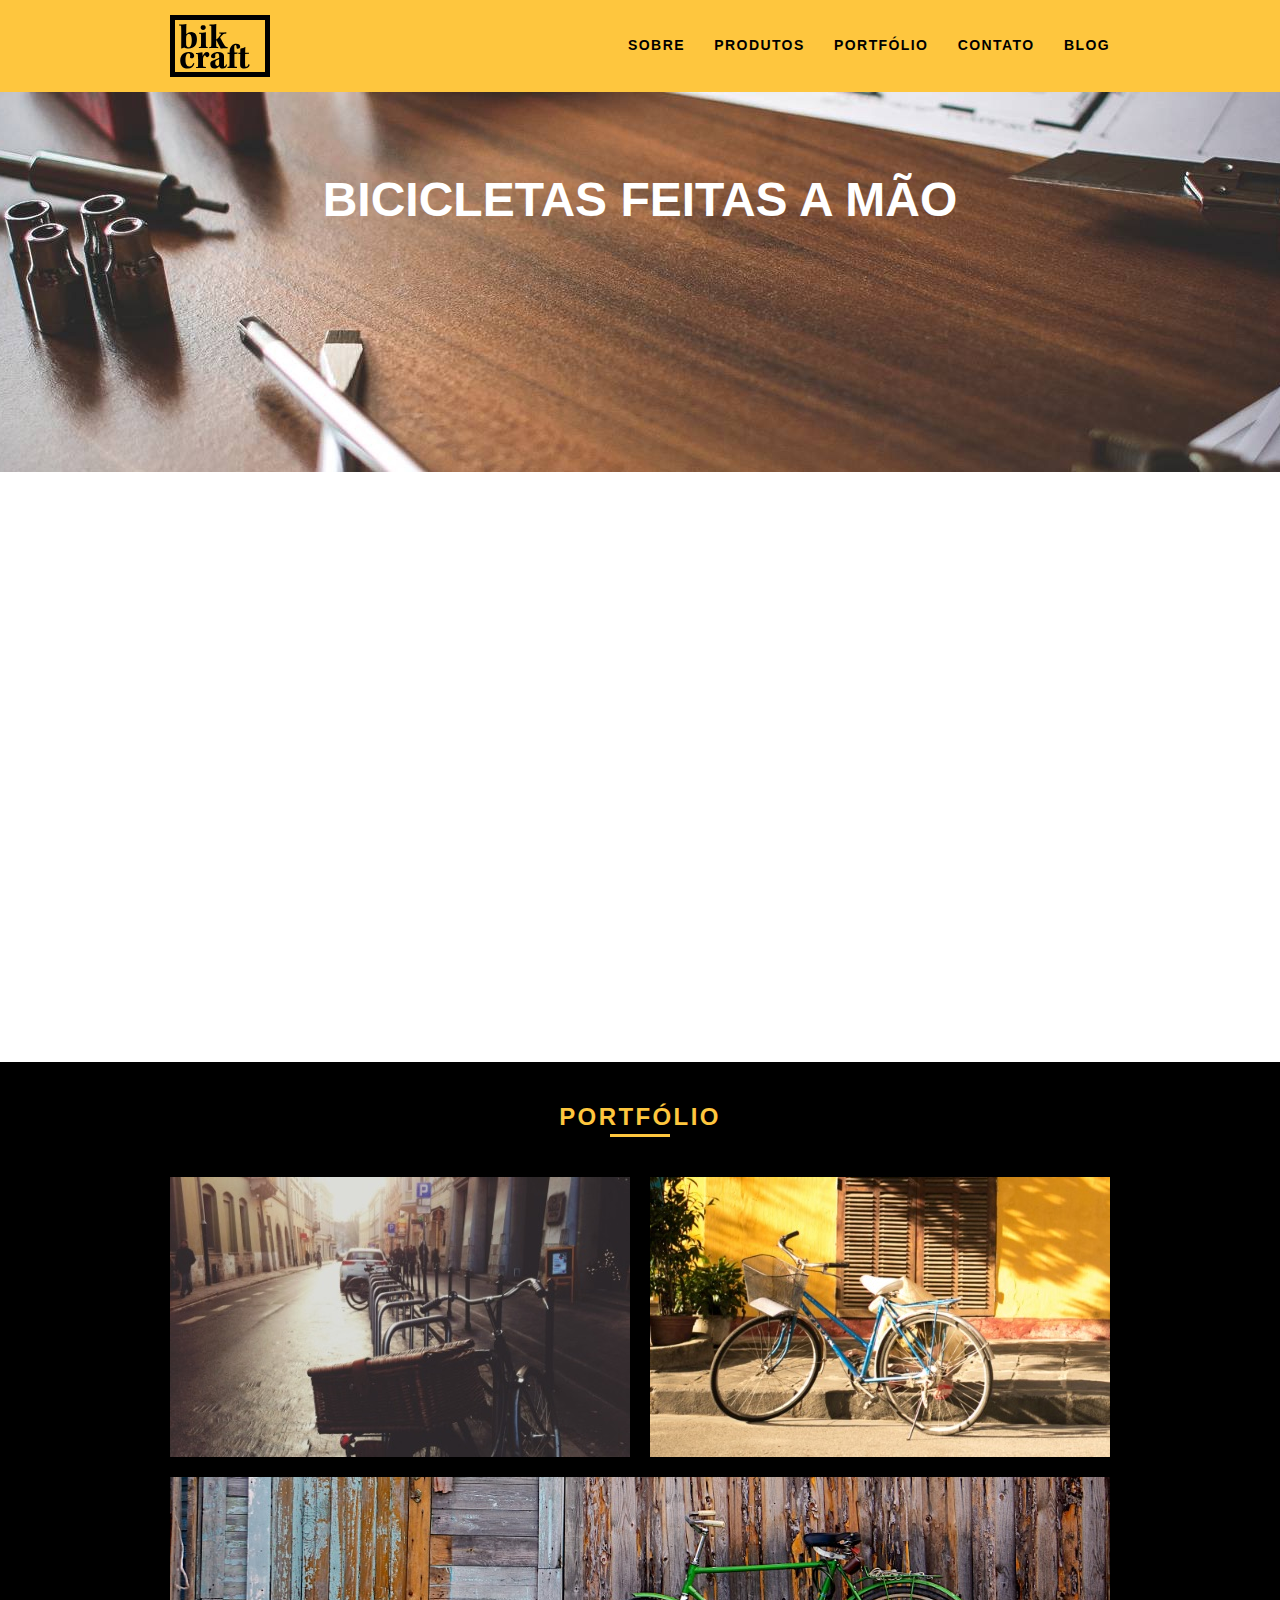
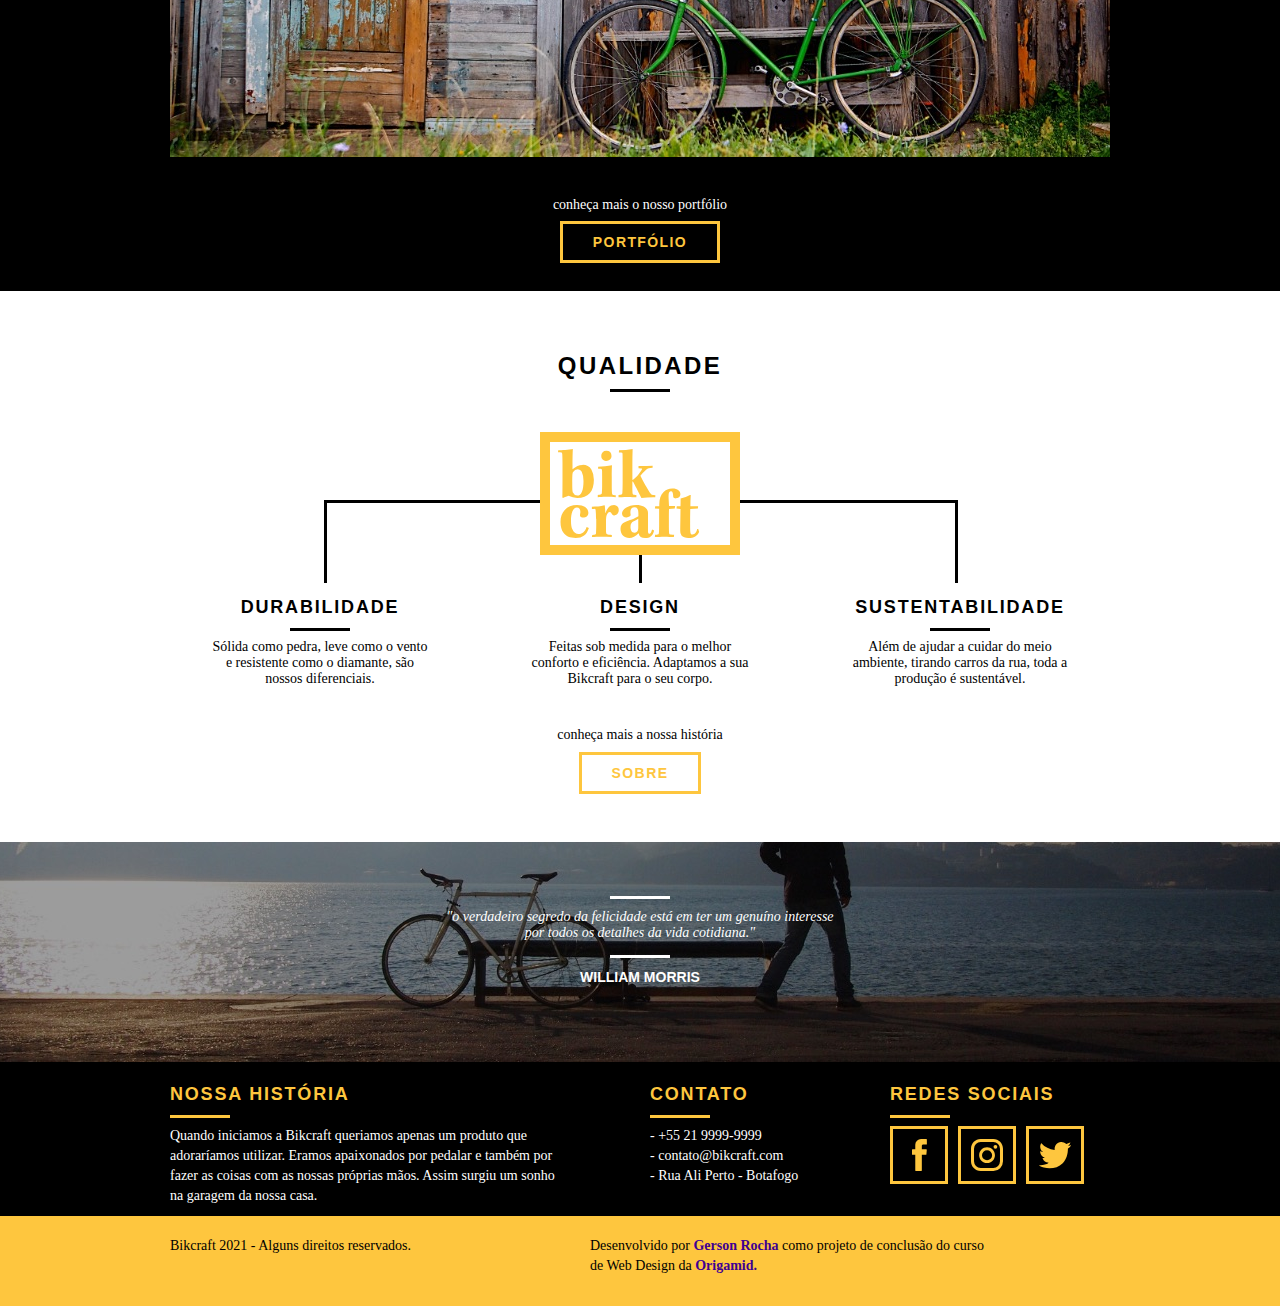
<file: index.html>
<!DOCTYPE html>
<html lang="en">
  <head>
    <meta charset="UTF-8" />
    <meta http-equiv="X-UA-Compatible" content="IE=edge" />
    <meta name="viewport" content="width=device-width, initial-scale=1.0" />
    <meta name="description" content="Site que oferece serviços de montagem de bicicletas personalizadas." />
    <meta property="og:type" content="website" />
    <meta property="og:title" content="Bikcraft - Bicicletas Personalizadas" />
    <meta property="og:description" content="Site que oferece serviços de montagem de bicicletas personalizadas." />
    <meta property="og:url" content="https://bikcraft-dev.netlify.app/" />
    <meta property="og:image" content="https://bikcraft.com/img/og-image.png" />

    <link rel="shortcut icon" href="/img/favicon.ico" type="image/ico" />

    <link rel="stylesheet" href="css/normalize.css" />
    <link rel="stylesheet" href="css/reset.css" />
    <link rel="stylesheet" href="css/grid.css" />
    <link rel="stylesheet" href="css/style.css" />
    <link rel="stylesheet" href="css/responsivo.css" />
    <script>
      document.documentElement.classList.add("js");
    </script>
    <title>Bikcraft - Bicicletas Personalizadas</title>
  </head>

  <body>
    <header class="header">
      <div class="container">
        <a href="index.html" class="grid-4">
          <img src="img/bikcraft.svg" alt="Bikcraft Logo" />
        </a>

        <nav class="header_menu grid-12">
          <ul>
            <li><a href="sobre.html">Sobre</a></li>
            <li><a href="produtos.html">Produtos</a></li>
            <li><a href="portfolio.html">Portfólio</a></li>
            <li><a href="contato.html">Contato</a></li>
            <li><a href="blog.html">Blog</a></li>
          </ul>
        </nav>
      </div>
    </header>

    <section class="introducao">
      <div class="container">
        <h1 data-anime="400" class="fadeInDown">Bicicletas Feitas a Mão</h1>
        <blockquote class="quote-externo fadeInDown" data-anime="800">
          <p>"não tenha nada em sua casa que você não considere útil ou acredita ser bonito."</p>
          <cite>William Morris</cite>
        </blockquote>
        <a href="produtos.html" class="btn" data-anime="1200">Orçamento</a>
      </div>
    </section>

    <section class="produtos container fadeInDown" data-anime="1600">
      <h2 class="subtitulo">Produtos</h2>
      <ul class="produtos_lista">
        <li class="grid-1-3">
          <div class="produtos_icone">
            <img src="img/produtos/passeio.svg" alt="Bikcraft Passeio" />
          </div>
          <h3>Passeio</h3>
          <p>Muito melhor do que passear na orla a vidros fechados.</p>
        </li>
        <li class="grid-1-3">
          <div class="produtos_icone">
            <img src="img/produtos/esporte.svg" alt="Bikcraft Esporte" />
          </div>
          <h3>Esporte</h3>
          <p>Mais rápida do que Forrest Gump, ninguém vai pegar você.</p>
        </li>
        <li class="grid-1-3">
          <div class="produtos_icone">
            <img src="img/produtos/retro.svg" alt="Bikcraft Retrô" />
          </div>
          <h3>Retrô</h3>
          <p>O passado volta para lembrarmos o que devemos fazer no futuro.</p>
        </li>
      </ul>

      <div class="call">
        <p>clique aqui e veja os detalhes dos produtos</p>
        <a href="produtos.html" class="btn">Produtos</a>
      </div>
    </section>

    <section class="portfolio">
      <div class="container">
        <h2 class="subtitulo">Portfólio</h2>
        <ul>
          <li class="grid-8">
            <img src="img/portfolio/retro.jpg" alt="Bicicleta Retrô" />
          </li>
          <li class="grid-8">
            <img src="img/portfolio/passeio.jpg" alt="Bicicleta Passeio" />
          </li>
          <li class="grid-16">
            <img src="img/portfolio/esporte.jpg" alt="Bicicleta Esporte" />
          </li>
        </ul>
      </div>

      <div class="call">
        <p>conheça mais o nosso portfólio</p>
        <a href="/pages/portfolio.html" class="btn">Portfólio</a>
      </div>
    </section>

    <section class="qualidade container">
      <h2 class="subtitulo">Qualidade</h2>
      <img src="img/bikcraft-qualidade.svg" alt="Bikcraft" />

      <ul class="qualidade_lista">
        <li class="grid-1-3">
          <h3>Durabilidade</h3>
          <p>Sólida como pedra, leve como o vento e resistente como o diamante, são nossos diferenciais.</p>
        </li>

        <li class="grid-1-3">
          <h3>Design</h3>
          <p>Feitas sob medida para o melhor conforto e eficiência. Adaptamos a sua Bikcraft para o seu corpo.</p>
        </li>

        <li class="grid-1-3">
          <h3>Sustentabilidade</h3>
          <p>Além de ajudar a cuidar do meio ambiente, tirando carros da rua, toda a produção é sustentável.</p>
        </li>
      </ul>

      <div class="call">
        <p>conheça mais a nossa história</p>
        <a href="sobre.html" class="btn">Sobre</a>
      </div>
    </section>

    <div class="quote">
      <blockquote class="quote-externo container">
        <p>"o verdadeiro segredo da felicidade está em ter um genuíno interesse por todos os detalhes da vida cotidiana."</p>
        <cite>William Morris</cite>
      </blockquote>
    </div>

    <footer>
      <div class="footer">
        <div class="container">
          <div class="grid-8 footer_historia">
            <h3>Nossa história</h3>
            <p>Quando iniciamos a Bikcraft queriamos apenas um produto que adoraríamos utilizar. Eramos apaixonados por pedalar e também por fazer as coisas com as nossas próprias mãos. Assim surgiu um sonho na garagem da nossa casa.</p>
          </div>

          <div class="grid-4 footer_contato">
            <h3>Contato</h3>
            <p>- +55 21 9999-9999</p>
            <p>- contato@bikcraft.com</p>
            <p>- Rua Ali Perto - Botafogo</p>
          </div>

          <div class="grid-4 footer_redes-sociais">
            <h3>Redes Sociais</h3>
            <a href="https://www.facebook.com">
              <img src="/img/redes-sociais/facebook.svg" alt="facebook" />
            </a>

            <a href="https://www.instagram.com">
              <img src="/img/redes-sociais/instagram.svg" alt="Instagram" />
            </a>

            <a href="https://www.twitter.com">
              <img src="/img/redes-sociais/twitter.svg" alt="Twitter" />
            </a>
          </div>
        </div>

        <div class="copy">
          <div class="container">
            <p class="grid-8 rights">Bikcraft 2021 - Alguns direitos reservados.</p>
            <p class="grid-4 developer">
              Desenvolvido por
              <a href="https://www.linkedin.com/in/gersonrocha/">Gerson Rocha</a>
              como projeto de conclusão do curso de Web Design da
              <a href="https://www.origamid.com">Origamid.</a>
            </p>
          </div>
        </div>
      </div>
    </footer>

    <script src="./js/simple-anime.js"></script>
    <script src="./js/script.js"></script>
  </body>
</html>
</file>
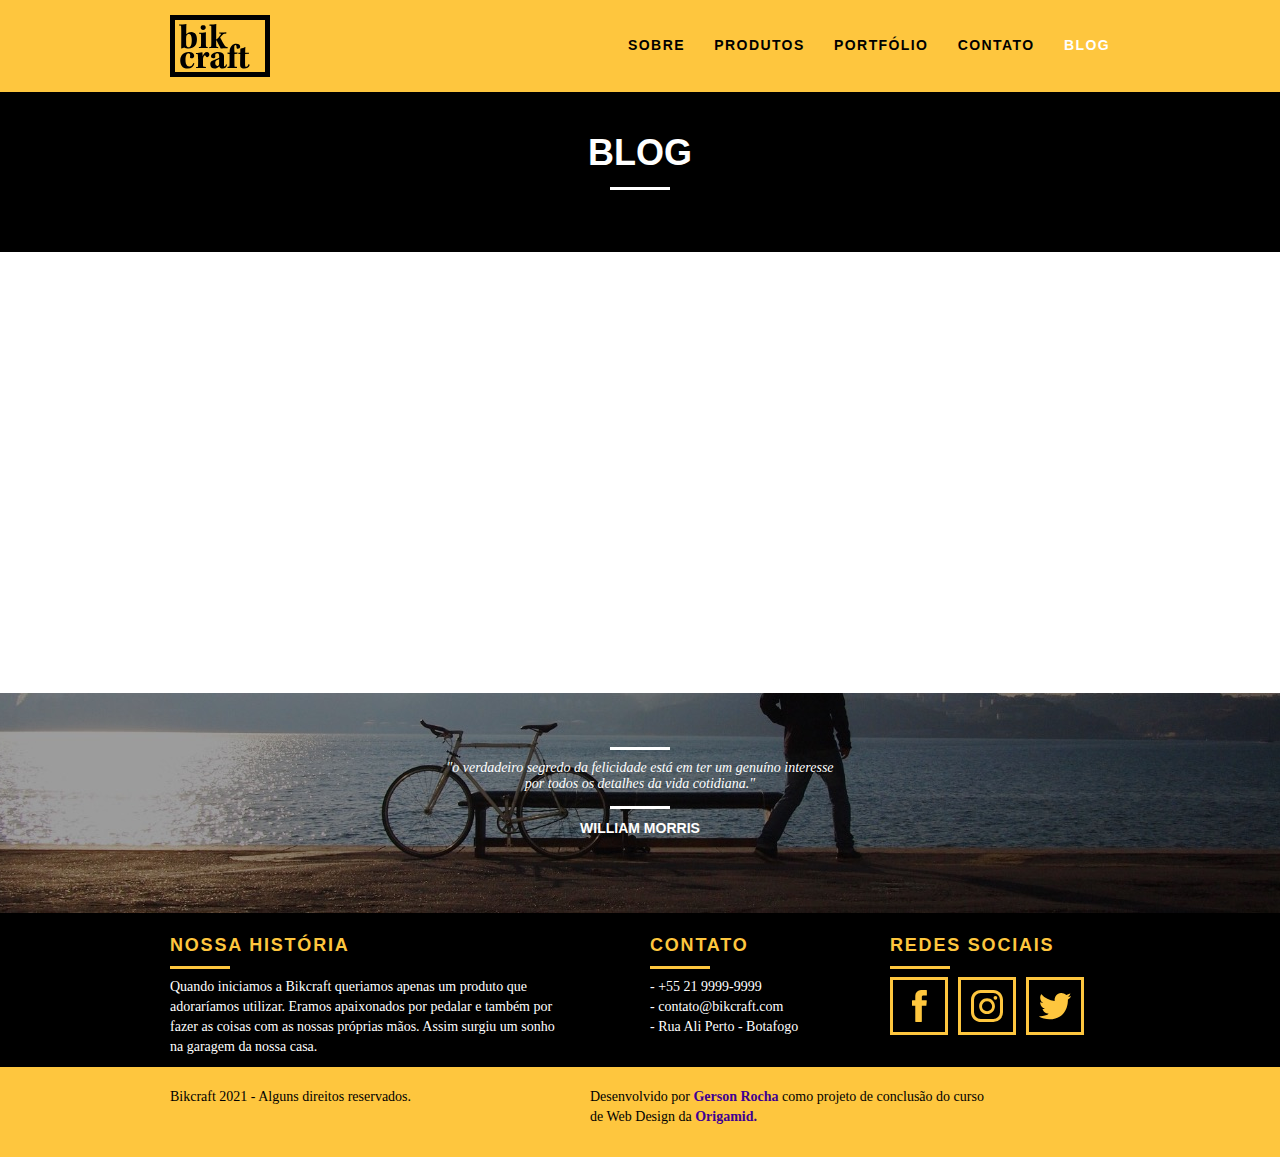
<file: blog.html>
<!DOCTYPE html>
<html lang="en">
  <head>
    <meta charset="UTF-8" />
    <meta http-equiv="X-UA-Compatible" content="IE=edge" />
    <meta name="viewport" content="width=device-width, initial-scale=1.0" />
    <meta name="description" content="Site que oferece serviços de montagem de bicicletas personalizadas." />
    <meta property="og:type" content="website" />
    <meta property="og:title" content="Bikcraft - Bicicletas Personalizadas" />
    <meta property="og:description" content="Site que oferece serviços de montagem de bicicletas personalizadas." />
    <meta property="og:url" content="https://bikcraft-dev.netlify.app/" />
    <meta property="og:image" content="https://bikcraft.com/img/og-image.png" />

    <link rel="shortcut icon" href="/img/favicon.ico" type="image/ico" />
    <link rel="stylesheet" href="css/normalize.css" />
    <link rel="stylesheet" href="css/reset.css" />
    <link rel="stylesheet" href="css/grid.css" />
    <link rel="stylesheet" href="css/style.css" />
    <link rel="stylesheet" href="css/blog.css" />
    <link rel="stylesheet" href="css/responsivo.css" />
    <script>
      document.documentElement.classList.add("js");
    </script>
    <title>Bikcraft - Blog Blog Seo</title>
  </head>

  <body>
    <header class="header">
      <div class="container">
        <a href="index.html" class="grid-4">
          <img src="img/bikcraft.svg" alt="Bikcraft Logo" />
        </a>

        <nav class="header_menu grid-12">
          <ul>
            <li><a href="sobre.html">Sobre</a></li>
            <li><a href="produtos.html">Produtos</a></li>
            <li><a href="portfolio.html">Portfólio</a></li>
            <li><a href="contato.html">Contato</a></li>
            <li><a href="blog.html" class="menu_ativo">Blog</a></li>
          </ul>
        </nav>
      </div>
    </header>

    <section class="introducao_interna">
      <div class="container">
        <h1 data-anime="400" class="fadeInDown">Blog</h1>
        <p data-anime="800" class="fadeInDown">as principais notícias sobre bicicleta</p>
      </div>
    </section>

    <div class="container noticias">
      <article class="grid-16 blog-post fadeInDown" data-anime="1200">
        <h2>
          <a href="#">Corrida Copacabana</a>
        </h2>
      </article>
      <article class="grid-16 blog-post fadeInDown" data-anime="1400">
        <h2>
          <a href="#">Novo teste de corrida</a>
        </h2>
      </article>
      <article class="grid-16 blog-post fadeInDown" data-anime="1600">
        <h2>
          <a href="#">Nova bicicleta de corrida</a>
        </h2>
      </article>
      <article class="grid-16 blog-post fadeInDown" data-anime="1800">
        <h2>
          <a href="#">Nova bicicleta retrô</a>
        </h2>
      </article>
      <article class="grid-16 blog-post fadeInDown" data-anime="2000">
        <h2>
          <a href="#">Campeonato de BMX</a>
        </h2>
      </article>
    </div>

    <div class="quote">
      <blockquote class="quote-externo container">
        <p>"o verdadeiro segredo da felicidade está em ter um genuíno interesse por todos os detalhes da vida cotidiana."</p>
        <cite>William Morris</cite>
      </blockquote>
    </div>

    <footer>
      <div class="footer">
        <div class="container">
          <div class="grid-8 footer_historia">
            <h3>Nossa história</h3>
            <p>Quando iniciamos a Bikcraft queriamos apenas um produto que adoraríamos utilizar. Eramos apaixonados por pedalar e também por fazer as coisas com as nossas próprias mãos. Assim surgiu um sonho na garagem da nossa casa.</p>
          </div>

          <div class="grid-4 footer_contato">
            <h3>Contato</h3>
            <p>- +55 21 9999-9999</p>
            <p>- contato@bikcraft.com</p>
            <p>- Rua Ali Perto - Botafogo</p>
          </div>

          <div class="grid-4 footer_redes-sociais">
            <h3>Redes Sociais</h3>
            <a href="https://www.facebook.com">
              <img src="/img/redes-sociais/facebook.svg" alt="facebook" />
            </a>

            <a href="https://www.instagram.com">
              <img src="/img/redes-sociais/instagram.svg" alt="Instagram" />
            </a>

            <a href="https://www.twitter.com">
              <img src="/img/redes-sociais/twitter.svg" alt="Twitter" />
            </a>
          </div>
        </div>

        <div class="copy">
          <div class="container">
            <p class="grid-8 rights">Bikcraft 2021 - Alguns direitos reservados.</p>
            <p class="grid-4 developer">
              Desenvolvido por
              <a href="https://www.linkedin.com/in/gersonrocha/">Gerson Rocha</a>
              como projeto de conclusão do curso de Web Design da
              <a href="https://www.origamid.com">Origamid.</a>
            </p>
          </div>
        </div>
      </div>
    </footer>

    <script src="./js/simple-anime.js"></script>
    <script src="./js/script.js"></script>
  </body>
</html>
</file>
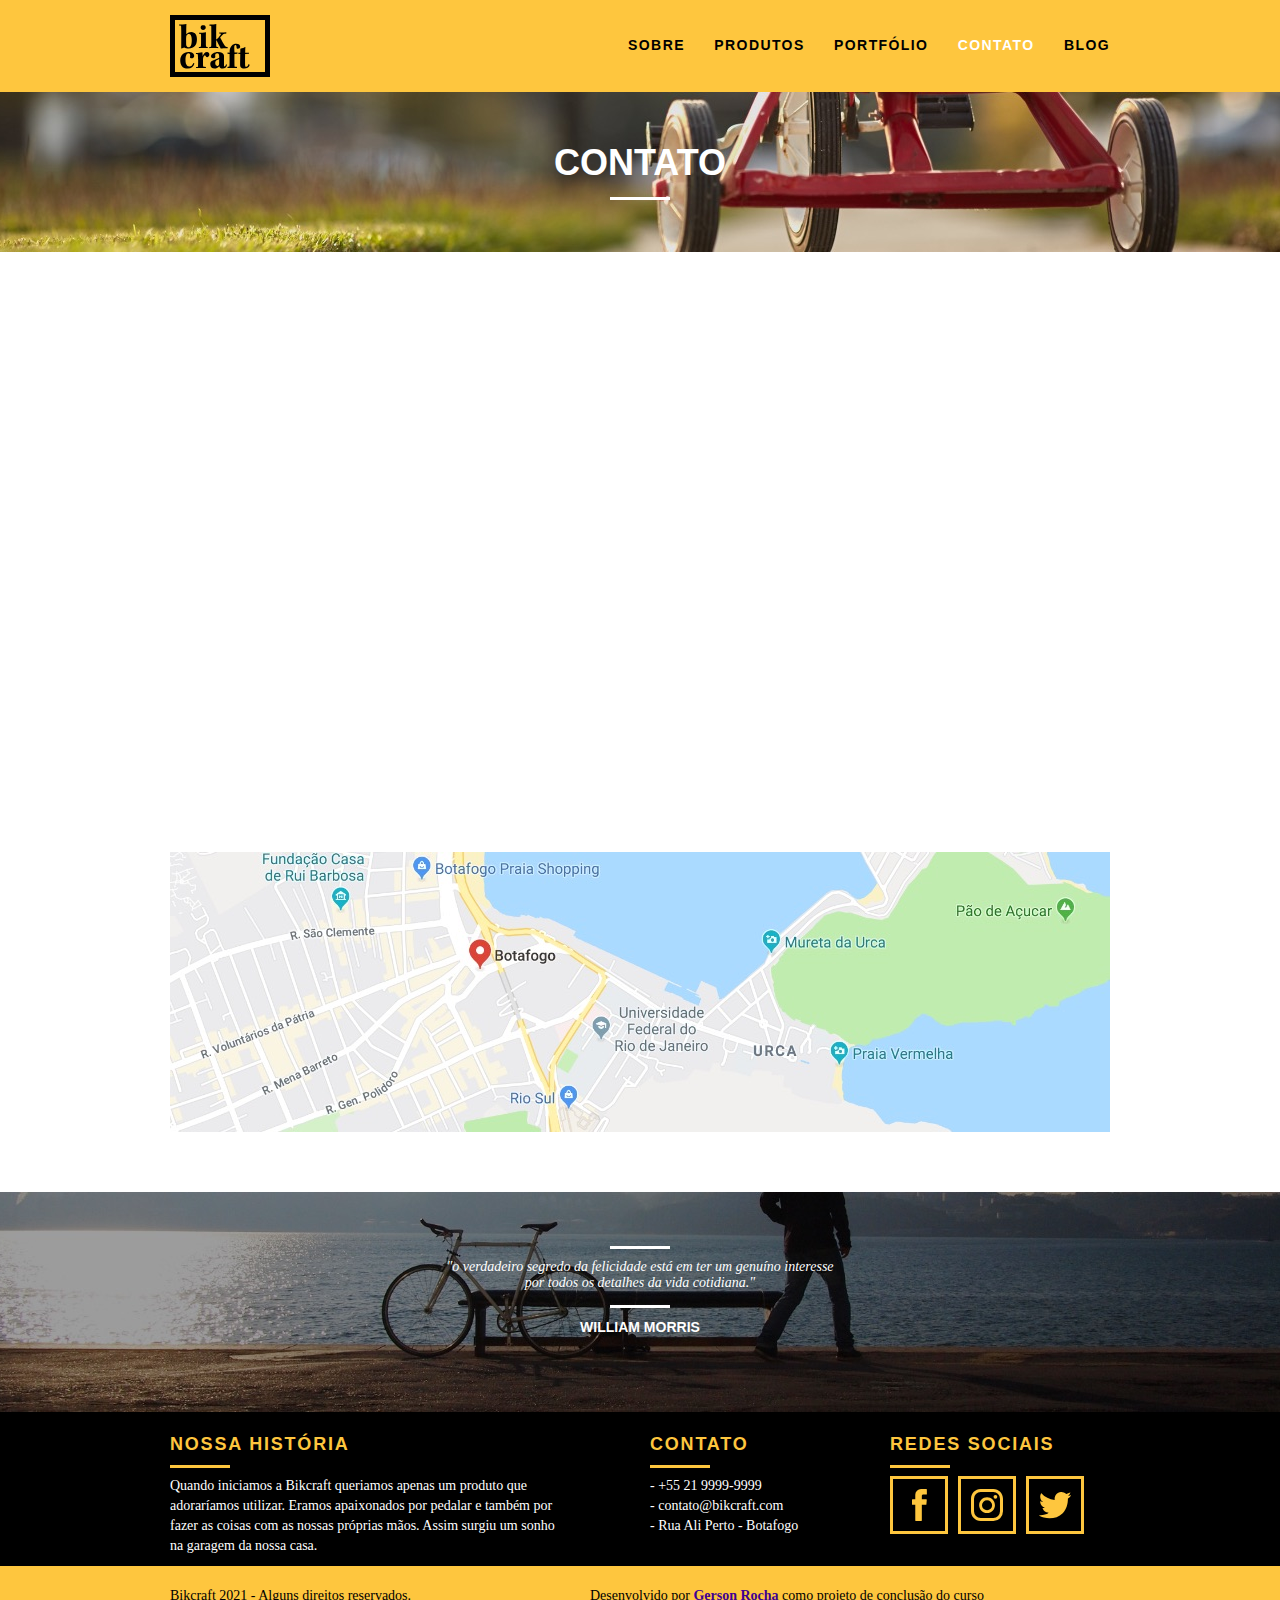
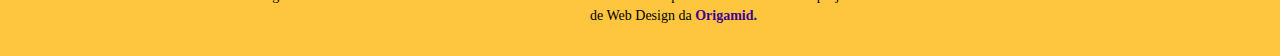
<file: contato.html>
<!DOCTYPE html>
<html lang="en">
  <head>
    <meta charset="UTF-8" />
    <meta http-equiv="X-UA-Compatible" content="IE=edge" />
    <meta name="viewport" content="width=device-width, initial-scale=1.0" />
    <meta name="description" content="Site que oferece serviços de montagem de bicicletas personalizadas." />
    <meta property="og:type" content="website" />
    <meta property="og:title" content="Bikcraft - Bicicletas Personalizadas" />
    <meta property="og:description" content="Site que oferece serviços de montagem de bicicletas personalizadas." />
    <meta property="og:url" content="https://bikcraft-dev.netlify.app/" />
    <meta property="og:image" content="https://bikcraft.com/img/og-image.png" />

    <link rel="shortcut icon" href="/img/favicon.ico" type="image/ico" />
    <link rel="stylesheet" href="css/normalize.css" />
    <link rel="stylesheet" href="css/reset.css" />
    <link rel="stylesheet" href="css/grid.css" />
    <link rel="stylesheet" href="css/style.css" />
    <link rel="stylesheet" href="css/contato.css" />
    <link rel="stylesheet" href="css/responsivo.css" />
    <script>
      document.documentElement.classList.add("js");
    </script>
    <title>Bikcraft - Contato - 21 99999-9999</title>
  </head>

  <body>
    <header class="header">
      <div class="container">
        <a href="index.html" class="grid-4">
          <img src="img/bikcraft.svg" alt="Bikcraft Logo" />
        </a>

        <nav class="header_menu grid-12">
          <ul>
            <li><a href="sobre.html">Sobre</a></li>
            <li><a href="produtos.html">Produtos</a></li>
            <li><a href="portfolio.html">Portfólio</a></li>
            <li><a href="contato.html" class="menu_ativo">Contato</a></li>
            <li><a href="blog.html">Blog</a></li>
          </ul>
        </nav>
      </div>
    </header>

    <section class="introducao_interna">
      <div class="container">
        <h1 data-anime="400" class="fadeInDown">Contato</h1>
        <p data-anime="800" class="fadeInDown">tire suas dúvidas com a gente</p>
      </div>
    </section>

    <section class="orcamento fadeInLeft" data-anime="1200">
      <div class="container">
        <div class="grid-8 formulario">
          <form id="form_orcamento" method="POST" action="#">
            <div class="form_nome">
              <label for="nome" class="form_label">Nome</label>
              <br />
              <input type="text" class="form_input" name="name" required />
            </div>

            <div class="form_email">
              <label for="email" class="form_label">E-mail</label>
              <br />
              <input type="email" class="form_input" name="email" required />
            </div>

            <div class="form_telefone">
              <label for="telefone" class="form_label">Telefone</label>
              <br />
              <input type="text" class="form_input" name="telefone" />
            </div>
            <div class="form_mensagem">
              <label for="mensagem" class="form_label">Mensagem</label>
              <br />
              <textarea name="mensagem" id="mensagem" cols="40" rows="10" class="form_input" required></textarea>
            </div>

            <button class="btn" type="submit">Enviar</button>
          </form>
        </div>

        <div class="grid-8 informacoes redes-sociais fadeInRight" data-anime="1600">
          <h3 class="subtitulo-info">Dados</h3>
          <p>+55 21 9999-9999</p>
          <p>contato@bikcraft.com</p>
          <p>Rua Ali Perto - Botafogo</p>
          <p>Rio de Janeiro - RJ - Brasil</p>

          <h3 class="subtitulo-info">Redes Sociais</h3>
          <a href="https://www.facebook.com">
            <img src="/img/redes-sociais/facebook.svg" alt="facebook" />
          </a>

          <a href="https://www.instagram.com">
            <img src="/img/redes-sociais/instagram.svg" alt="Instagram" />
          </a>

          <a href="https://www.twitter.com">
            <img src="/img/redes-sociais/twitter.svg" alt="Twitter" />
          </a>
        </div>
      </div>
    </section>

    <section class="container mapa">
      <a href="https://www.google.com/maps" class="grid-16" target="_blank">
        <img src="./img/endereco-bikcraft.jpg" alt="Endereço Bikcraft" />
      </a>
    </section>

    <div class="quote">
      <blockquote class="quote-externo container">
        <p>"o verdadeiro segredo da felicidade está em ter um genuíno interesse por todos os detalhes da vida cotidiana."</p>
        <cite>William Morris</cite>
      </blockquote>
    </div>

    <footer>
      <div class="footer">
        <div class="container">
          <div class="grid-8 footer_historia">
            <h3>Nossa história</h3>
            <p>Quando iniciamos a Bikcraft queriamos apenas um produto que adoraríamos utilizar. Eramos apaixonados por pedalar e também por fazer as coisas com as nossas próprias mãos. Assim surgiu um sonho na garagem da nossa casa.</p>
          </div>

          <div class="grid-4 footer_contato">
            <h3>Contato</h3>
            <p>- +55 21 9999-9999</p>
            <p>- contato@bikcraft.com</p>
            <p>- Rua Ali Perto - Botafogo</p>
          </div>

          <div class="grid-4 footer_redes-sociais">
            <h3>Redes Sociais</h3>
            <a href="https://www.facebook.com">
              <img src="/img/redes-sociais/facebook.svg" alt="facebook" />
            </a>

            <a href="https://www.instagram.com">
              <img src="/img/redes-sociais/instagram.svg" alt="Instagram" />
            </a>

            <a href="https://www.twitter.com">
              <img src="/img/redes-sociais/twitter.svg" alt="Twitter" />
            </a>
          </div>
        </div>

        <div class="copy">
          <div class="container">
            <p class="grid-8 rights">Bikcraft 2021 - Alguns direitos reservados.</p>
            <p class="grid-4 developer">
              Desenvolvido por
              <a href="https://www.linkedin.com/in/gersonrocha/">Gerson Rocha</a>
              como projeto de conclusão do curso de Web Design da
              <a href="https://www.origamid.com">Origamid.</a>
            </p>
          </div>
        </div>
      </div>
    </footer>

    <script src="./js/simple-anime.js"></script>
    <script src="./js/script.js"></script>
  </body>
</html>
</file>
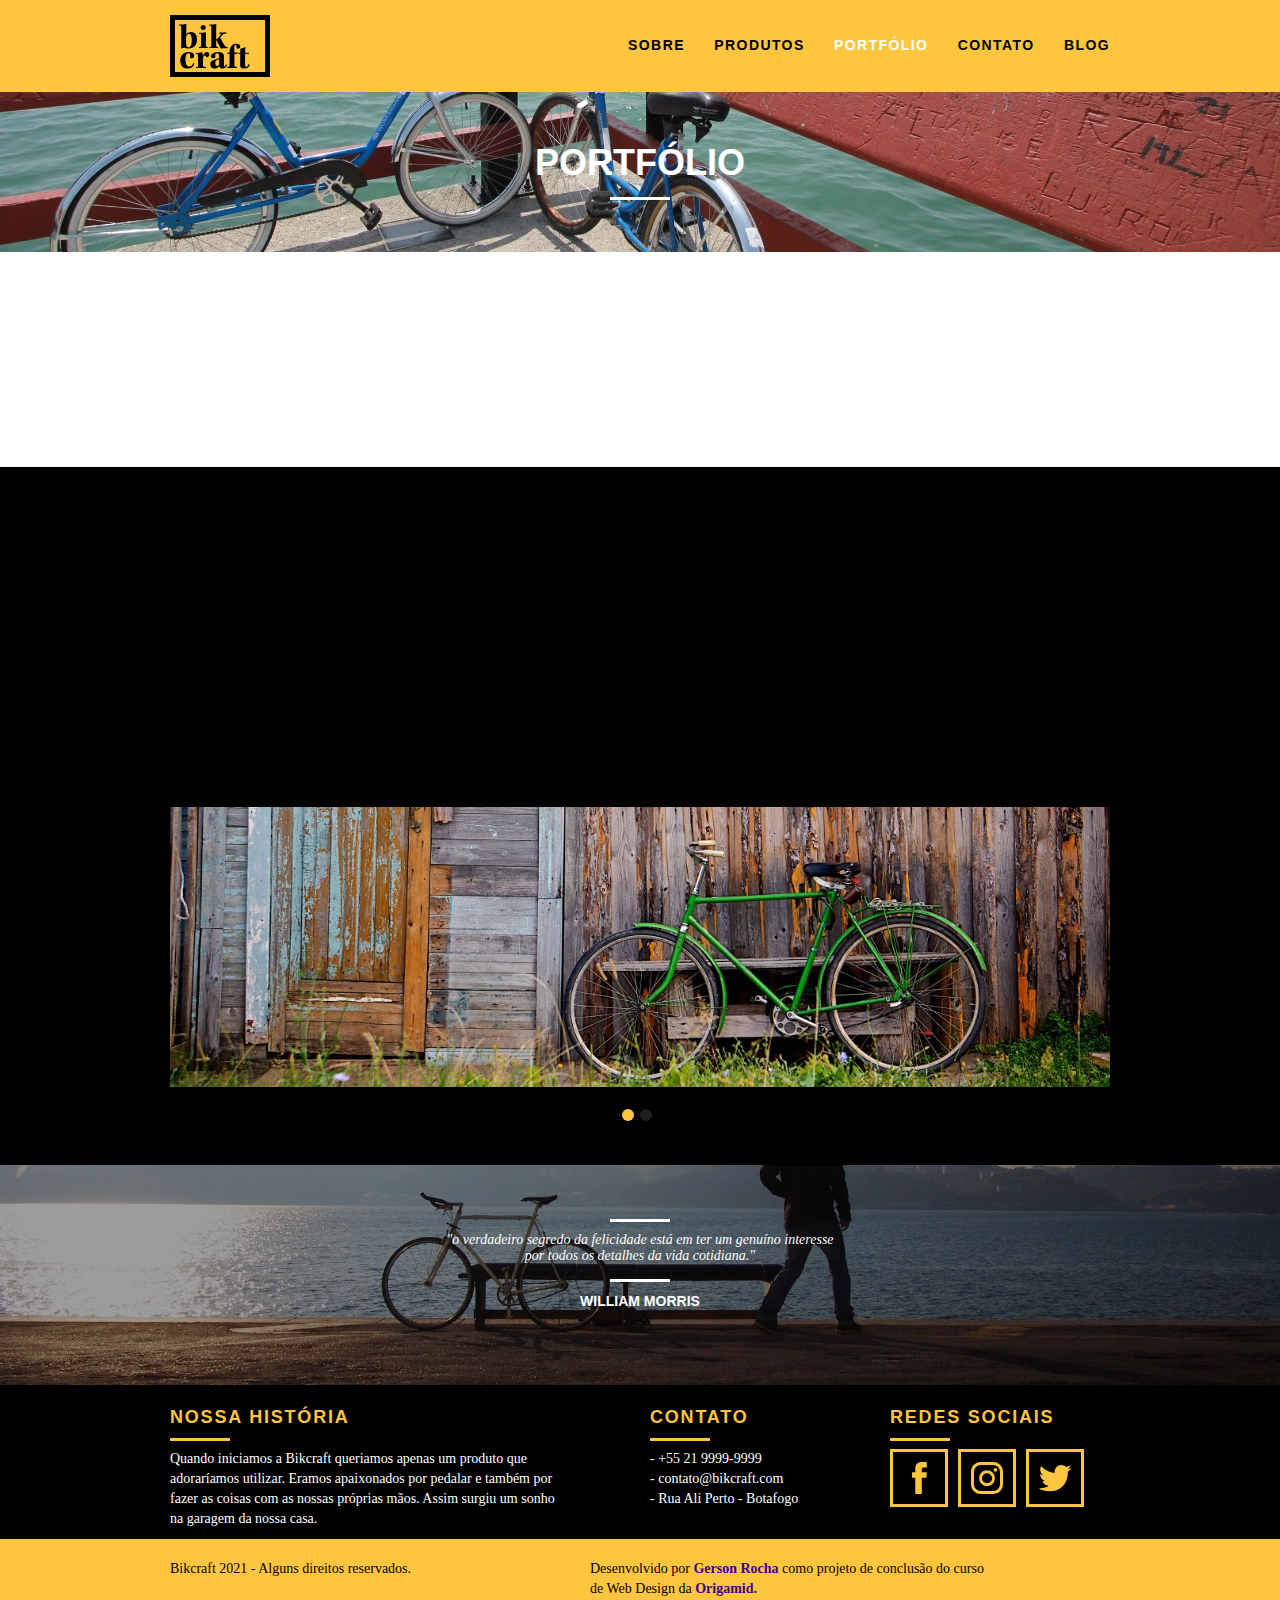
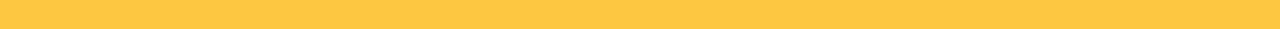
<file: portfolio.html>
<!DOCTYPE html>
<html lang="en">
  <head>
    <meta charset="UTF-8" />
    <meta http-equiv="X-UA-Compatible" content="IE=edge" />
    <meta name="viewport" content="width=device-width, initial-scale=1.0" />
    <meta name="description" content="Site que oferece serviços de montagem de bicicletas personalizadas." />
    <meta property="og:type" content="website" />
    <meta property="og:title" content="Bikcraft - Bicicletas Personalizadas" />
    <meta property="og:description" content="Site que oferece serviços de montagem de bicicletas personalizadas." />
    <meta property="og:url" content="https://bikcraft-dev.netlify.app/" />
    <meta property="og:image" content="https://bikcraft.com/img/og-image.png" />

    <link rel="shortcut icon" href="/img/favicon.ico" type="image/ico" />
    <link rel="stylesheet" href="css/normalize.css" />
    <link rel="stylesheet" href="css/reset.css" />
    <link rel="stylesheet" href="css/grid.css" />
    <link rel="stylesheet" href="css/style.css" />
    <link rel="stylesheet" href="css/portfolio.css" />
    <link rel="stylesheet" href="css/responsivo.css" />
    <script>
      document.documentElement.classList.add("js");
    </script>
    <title>Bikcraft - Portfólio - Conheça o portólio de clientes</title>
  </head>

  <body>
    <header class="header">
      <div class="container">
        <a href="index.html" class="grid-4">
          <img src="img/bikcraft.svg" alt="Bikcraft Logo" />
        </a>

        <nav class="header_menu grid-12">
          <ul>
            <li><a href="sobre.html">Sobre</a></li>
            <li><a href="produtos.html">Produtos</a></li>
            <li><a href="portfolio.html" class="menu_ativo">Portfólio</a></li>
            <li><a href="contato.html">Contato</a></li>
            <li><a href="blog.html">Blog</a></li>
          </ul>
        </nav>
      </div>
    </header>

    <section class="introducao_interna">
      <div class="container">
        <h1 data-anime="400" class="fadeInDown">Portfólio</h1>
        <p data-anime="800" class="fadeInDown">conheça os projetos que amamos mostrar</p>
      </div>
    </section>

    <section class="container fadeInUp" data-slide="quote" data-anime="1200">
      <blockquote class="quote_clientes">
        <p>“Pedalar sempre foi a minha paixão, o que o pessoal da Bikcraft fez foi intensificar o meu amor por esta atividade. Recomendo à todos que amo.”</p>
        <cite>Barbara Moss</cite>
      </blockquote>

      <blockquote class="quote_clientes">
        <p>“Nada melhor do que dar um rolê com a minha Bikcraft na orla. Essa é a minha companheira mais fiel, nunca me traiu e está sempre a minha disposição.”</p>
        <cite>Jhony Rato</cite>
      </blockquote>

      <blockquote class="quote_clientes">
        <p>“Aqueles que ainda não possuem uma Bikcraft, não sabem o que estão perdendo. A precisão é absurda e a velocidade transcedental. Nunca vi nada igual.”</p>
        <cite>Bernardo</cite>
      </blockquote>
    </section>

    <section class="portfolio">
      <div class="container" data-slide="portfolio">
        <ul>
          <li class="grid-8 fadeInLeft" data-anime="1600">
            <img src="img/portfolio/retro.jpg" alt="Bicicleta Retrô" />
          </li>
          <li class="grid-8 fadeInRight" data-anime="1600">
            <img src="img/portfolio/passeio.jpg" alt="Bicicleta Passeio" />
          </li>
          <li class="grid-16">
            <img src="img/portfolio/esporte.jpg" alt="Bicicleta Esporte" />
          </li>
        </ul>

        <ul>
          <li class="grid-8">
            <img src="img/portfolio/passeio.jpg" alt="Bicicleta Passeio" />
          </li>
          <li class="grid-8">
            <img src="img/portfolio/retro.jpg" alt="Bicicleta Retrô" />
          </li>
          <li class="grid-16">
            <img src="img/portfolio/esporte.jpg" alt="Bicicleta Esporte" />
          </li>
        </ul>
      </div>
    </section>

    <div class="quote">
      <blockquote class="quote-externo container">
        <p>"o verdadeiro segredo da felicidade está em ter um genuíno interesse por todos os detalhes da vida cotidiana."</p>
        <cite>William Morris</cite>
      </blockquote>
    </div>

    <footer>
      <div class="footer">
        <div class="container">
          <div class="grid-8 footer_historia">
            <h3>Nossa história</h3>
            <p>Quando iniciamos a Bikcraft queriamos apenas um produto que adoraríamos utilizar. Eramos apaixonados por pedalar e também por fazer as coisas com as nossas próprias mãos. Assim surgiu um sonho na garagem da nossa casa.</p>
          </div>

          <div class="grid-4 footer_contato">
            <h3>Contato</h3>
            <p>- +55 21 9999-9999</p>
            <p>- contato@bikcraft.com</p>
            <p>- Rua Ali Perto - Botafogo</p>
          </div>

          <div class="grid-4 footer_redes-sociais">
            <h3>Redes Sociais</h3>
            <a href="https://www.facebook.com">
              <img src="/img/redes-sociais/facebook.svg" alt="facebook" />
            </a>

            <a href="https://www.instagram.com">
              <img src="/img/redes-sociais/instagram.svg" alt="Instagram" />
            </a>

            <a href="https://www.twitter.com">
              <img src="/img/redes-sociais/twitter.svg" alt="Twitter" />
            </a>
          </div>
        </div>

        <div class="copy">
          <div class="container">
            <p class="grid-8 rights">Bikcraft 2021 - Alguns direitos reservados.</p>
            <p class="grid-4 developer">
              Desenvolvido por
              <a href="https://www.linkedin.com/in/gersonrocha/">Gerson Rocha</a>
              como projeto de conclusão do curso de Web Design da
              <a href="https://www.origamid.com">Origamid.</a>
            </p>
          </div>
        </div>
      </div>
    </footer>

    <script src="./js/simple-slide.js"></script>
    <script src="./js/simple-anime.js"></script>
    <script src="./js/script.js"></script>
  </body>
</html>
</file>
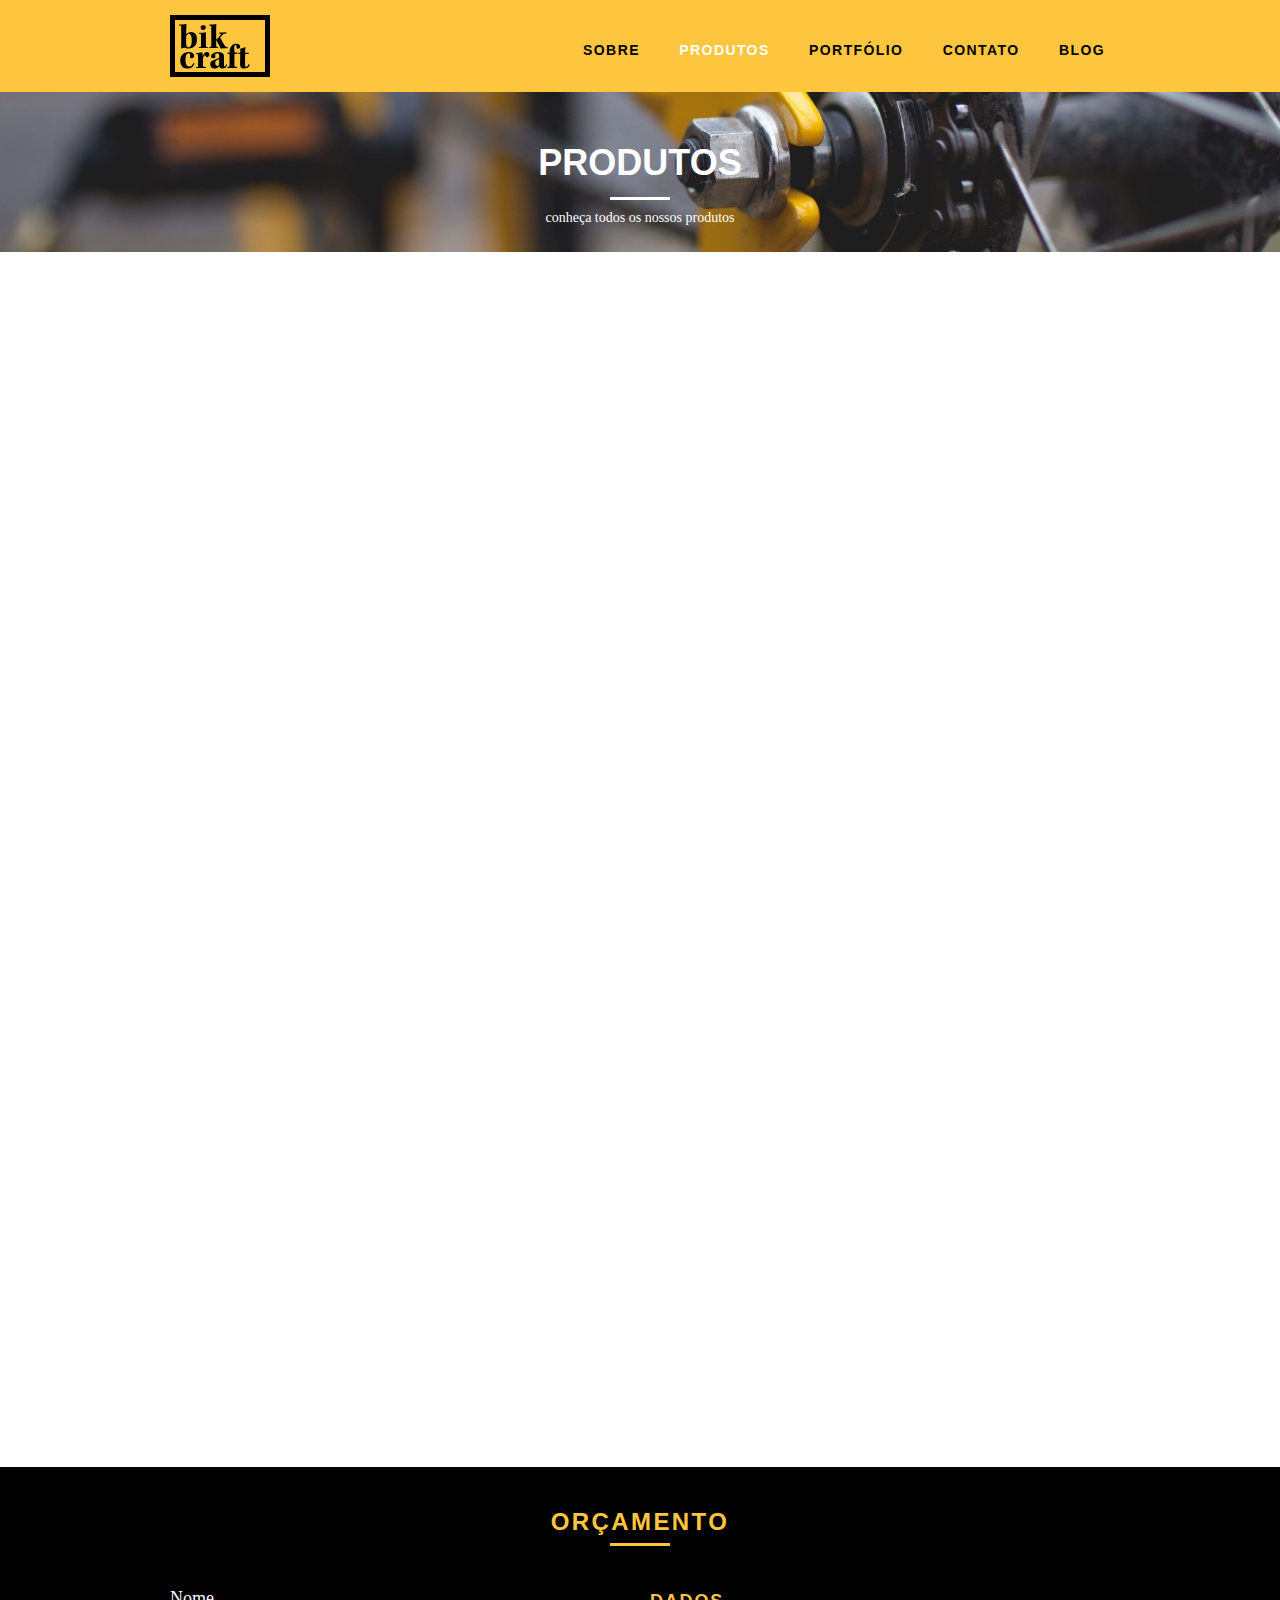
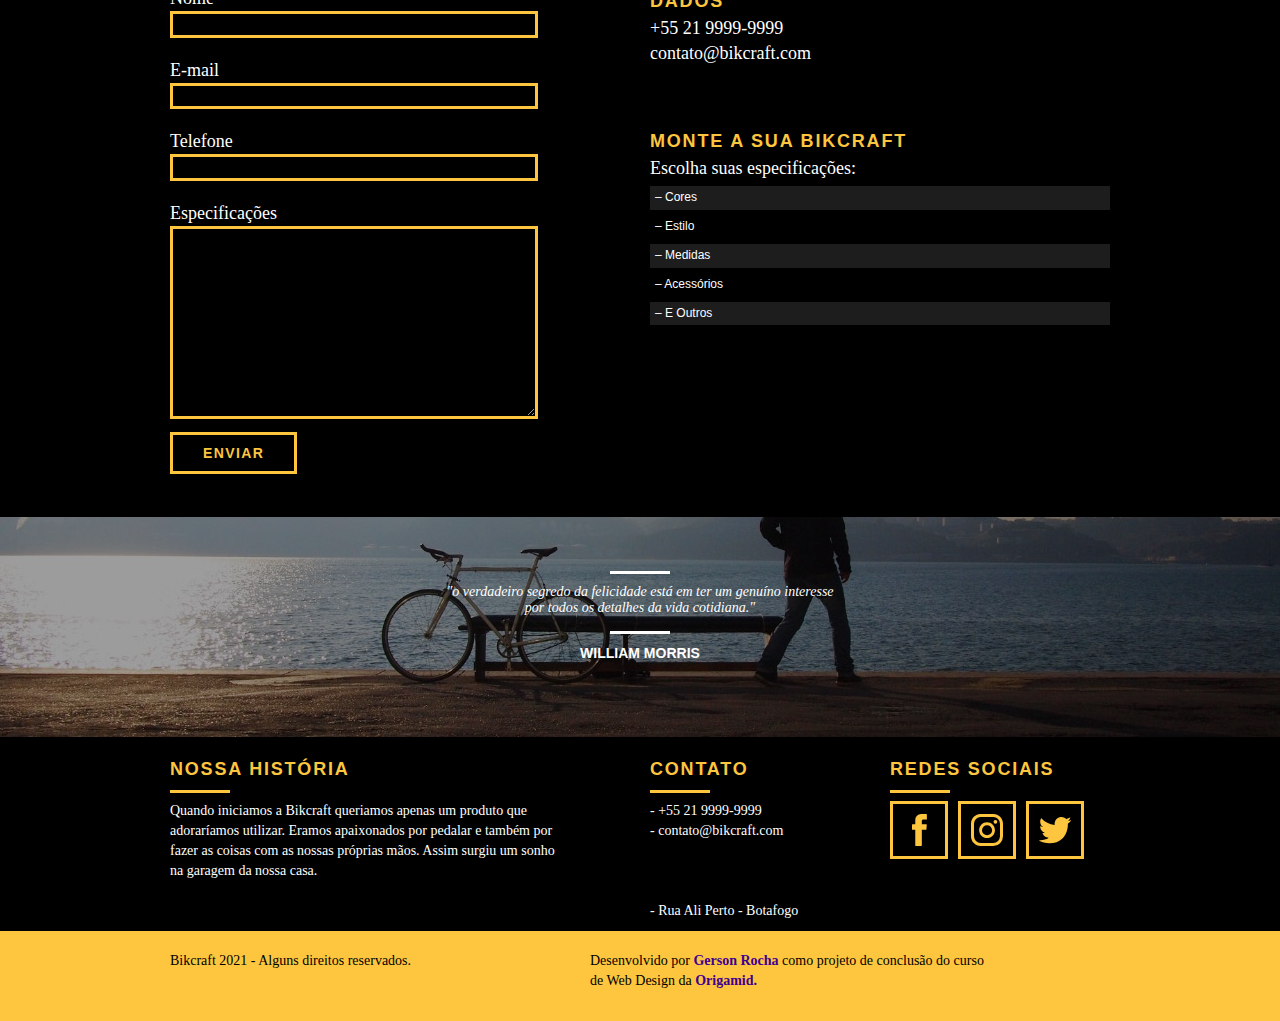
<file: produtos.html>
<!DOCTYPE html>
<html lang="en">
  <head>
    <meta charset="UTF-8" />
    <meta http-equiv="X-UA-Compatible" content="IE=edge" />
    <meta name="viewport" content="width=device-width, initial-scale=1.0" />
    <meta name="description" content="Site que oferece serviços de montagem de bicicletas personalizadas." />
    <meta property="og:type" content="website" />
    <meta property="og:title" content="Bikcraft - Bicicletas Personalizadas" />
    <meta property="og:description" content="Site que oferece serviços de montagem de bicicletas personalizadas." />
    <meta property="og:url" content="https://bikcraft-dev.netlify.app/" />
    <meta property="og:image" content="https://bikcraft.com/img/og-image.png" />

    <link rel="shortcut icon" href="/img/favicon.ico" type="image/ico" />
    <link rel="stylesheet" href="css/normalize.css" />
    <link rel="stylesheet" href="css/reset.css" />
    <link rel="stylesheet" href="css/grid.css" />
    <link rel="stylesheet" href="css/style.css" />
    <link rel="stylesheet" href="css/produtos.css" />
    <link rel="stylesheet" href="css/responsivo.css" />
    <script>
      document.documentElement.classList.add("js");
    </script>

    <title>Bikcraft - Produtos - Conheça as linhas Passeio, Retrô e Esporte</title>
  </head>

  <body>
    <header class="header">
      <div class="container">
        <a href="index.html" class="grid-4">
          <img src="img/bikcraft.svg" alt="Bikcraft Logo" />
        </a>

        <nav class="header_menu grid-12">
          <ul>
            <li><a href="sobre.html">Sobre</a></li>
            <li><a href="produtos.html" class="menu_ativo">Produtos</a></li>
            <li><a href="portfolio.html">Portfólio</a></li>
            <li><a href="contato.html">Contato</a></li>
            <li><a href="blog.html">Blog</a></li>
          </ul>
        </nav>
      </div>
    </header>

    <section class="introducao_interna">
      <div class="container">
        <h1 data-anime="400" class="fadeInDown">Produtos</h1>
        <p data-anime="800" class="fadeInDown">conheça todos os nossos produtos</p>
      </div>
    </section>

    <section class="container fadeInDown" data-anime="1200">
      <section class="produto_item">
        <div class="grid-11">
          <img src="/img/produtos/bikcraft-passeio-1.jpg" alt="Bikcraft Passeio" />
          <h2>Passeio</h2>
        </div>
        <div class="grid-5 produtos_icone">
          <img src="/img/produtos/passeio.svg" alt="Bikcraft Passeio" />
        </div>
      </section>

      <section class="produto_item">
        <div class="grid-11">
          <img src="/img/produtos/bikcraft-esporte-1.jpg" alt="Bikcraft Esporte" />
          <h2>Esporte</h2>
        </div>
        <div class="grid-5 produtos_icone">
          <img src="/img/produtos/esporte.svg" alt="Bikcraft Esporte" />
        </div>
      </section>

      <section class="produto_item">
        <div class="grid-11 produto_item_ultimo">
          <img src="/img/produtos/bikcraft-retro-1.jpg" alt="Bikcraft Retro" />
          <h2>Retro</h2>
        </div>
        <div class="grid-5 produtos_icone">
          <img src="/img/produtos/retro.svg" alt="Bikcraft Retro" />
        </div>
      </section>
    </section>

    <section class="orcamento">
      <div class="container">
        <h2 class="subtitulo">Orçamento</h2>
        <div class="grid-8 formulario">
          <form action="submit">
            <div class="form_nome">
              <label for="nome" class="form_label">Nome</label>
              <br />
              <input type="text" class="form_input" />
            </div>

            <div class="form_email">
              <label for="email" class="form_label">E-mail</label>
              <br />
              <input type="email" class="form_input" />
            </div>

            <div class="form_telefone">
              <label for="telefone" class="form_label">Telefone</label>
              <br />
              <input type="text" class="form_input" />
            </div>
            <div class="form_mensagem">
              <label for="mensagem" class="form_label">Especificações</label>
              <br />
              <textarea name="mensagem" id="mensagem" cols="40" rows="10" class="form_input"></textarea>
            </div>

            <a href="#" class="btn">Enviar</a>
          </form>
        </div>

        <div class="grid-8 informacoes">
          <h3 class="subtitulo-info">Dados</h3>
          <p>+55 21 9999-9999</p>
          <p>contato@bikcraft.com</p>

          <h3 class="subtitulo-info">Monte a sua bikcraft</h3>
          <p>Escolha suas especificações:</p>
          <ul>
            <li class="fundo-cinza">– Cores</li>
            <li>– Estilo</li>
            <li class="fundo-cinza">– Medidas</li>
            <li>– Acessórios</li>
            <li class="fundo-cinza">– E Outros</li>
          </ul>
        </div>
      </div>
    </section>

    <div class="quote">
      <blockquote class="quote-externo container">
        <p>"o verdadeiro segredo da felicidade está em ter um genuíno interesse por todos os detalhes da vida cotidiana."</p>
        <cite>William Morris</cite>
      </blockquote>
    </div>

    <footer>
      <div class="footer">
        <div class="container">
          <div class="grid-8 footer_historia">
            <h3>Nossa história</h3>
            <p>Quando iniciamos a Bikcraft queriamos apenas um produto que adoraríamos utilizar. Eramos apaixonados por pedalar e também por fazer as coisas com as nossas próprias mãos. Assim surgiu um sonho na garagem da nossa casa.</p>
          </div>

          <div class="grid-4 footer_contato">
            <h3>Contato</h3>
            <p>- +55 21 9999-9999</p>
            <p>- contato@bikcraft.com</p>
            <p>- Rua Ali Perto - Botafogo</p>
          </div>

          <div class="grid-4 footer_redes-sociais">
            <h3>Redes Sociais</h3>
            <a href="https://www.facebook.com">
              <img src="/img/redes-sociais/facebook.svg" alt="facebook" />
            </a>

            <a href="https://www.instagram.com">
              <img src="/img/redes-sociais/instagram.svg" alt="Instagram" />
            </a>

            <a href="https://www.twitter.com">
              <img src="/img/redes-sociais/twitter.svg" alt="Twitter" />
            </a>
          </div>
        </div>

        <div class="copy">
          <div class="container">
            <p class="grid-8 rights">Bikcraft 2021 - Alguns direitos reservados.</p>
            <p class="grid-4 developer">
              Desenvolvido por
              <a href="https://www.linkedin.com/in/gersonrocha/">Gerson Rocha</a>
              como projeto de conclusão do curso de Web Design da
              <a href="https://www.origamid.com">Origamid.</a>
            </p>
          </div>
        </div>
      </div>
    </footer>

    <script src="./js/simple-anime.js"></script>
    <script src="./js/script.js"></script>
  </body>
</html>
</file>
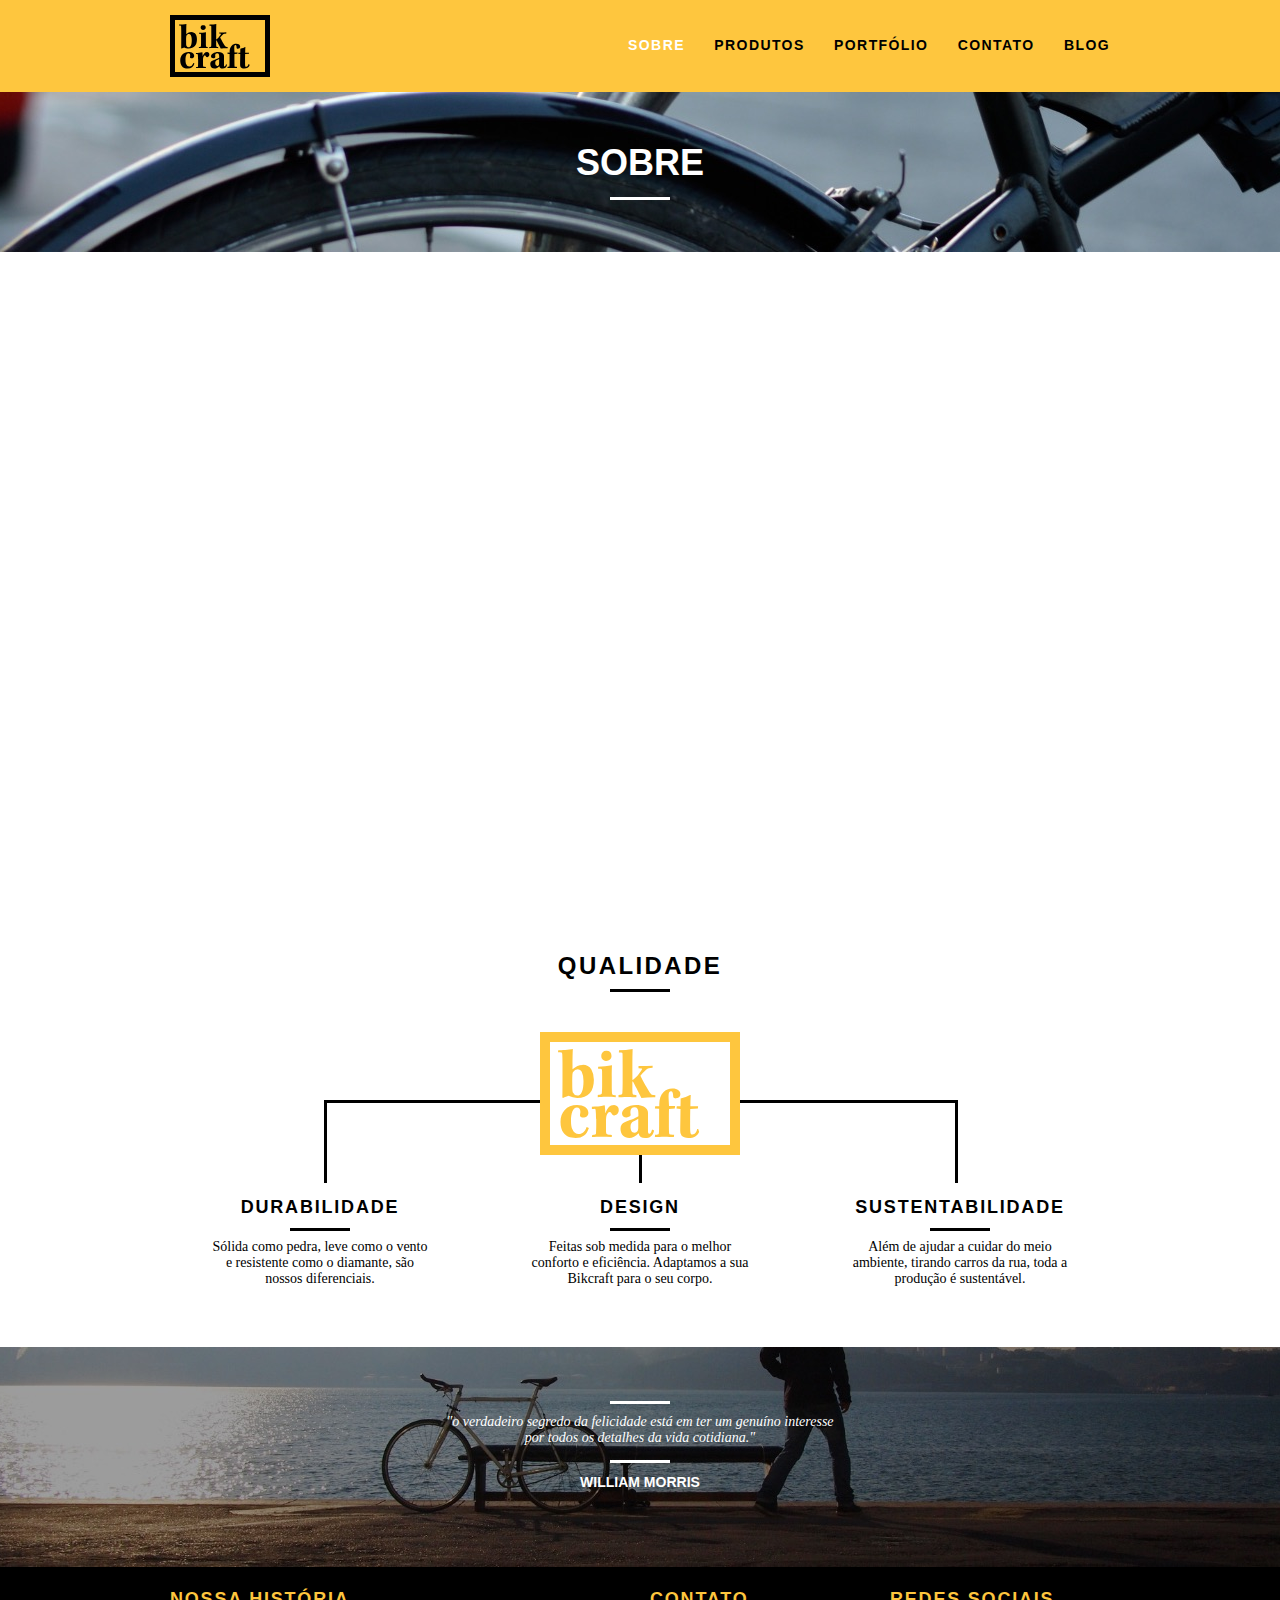
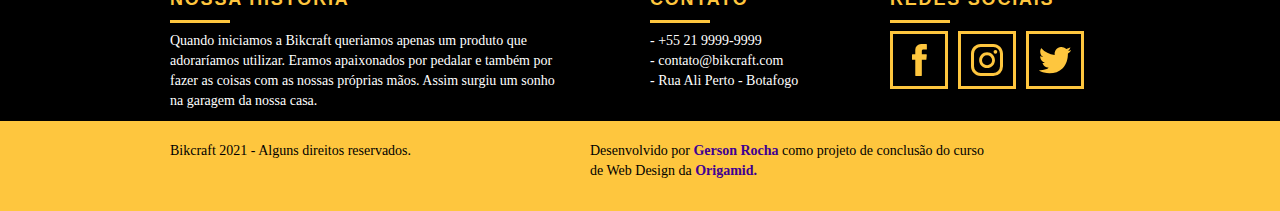
<file: sobre.html>
<!DOCTYPE html>
<html lang="en">
  <head>
    <meta charset="UTF-8" />
    <meta http-equiv="X-UA-Compatible" content="IE=edge" />
    <meta name="viewport" content="width=device-width, initial-scale=1.0" />
    <meta name="description" content="Site que oferece serviços de montagem de bicicletas personalizadas." />
    <meta property="og:type" content="website" />
    <meta property="og:title" content="Bikcraft - Bicicletas Personalizadas" />
    <meta property="og:description" content="Site que oferece serviços de montagem de bicicletas personalizadas." />
    <meta property="og:url" content="https://bikcraft-dev.netlify.app/" />
    <meta property="og:image" content="https://bikcraft.com/img/og-image.png" />

    <link rel="shortcut icon" href="/img/favicon.ico" type="image/ico" />
    <link rel="stylesheet" href="css/normalize.css" />
    <link rel="stylesheet" href="css/reset.css" />
    <link rel="stylesheet" href="css/grid.css" />
    <link rel="stylesheet" href="css/style.css" />
    <link rel="stylesheet" href="css/sobre.css" />
    <link rel="stylesheet" href="css/responsivo.css" />
    <script>
      document.documentElement.classList.add("js");
    </script>
    <title>Bikcraft - Sobre - Saiba mais sobre a gente</title>
  </head>

  <body>
    <header class="header">
      <div class="container">
        <a href="index.html" class="grid-4">
          <img src="img/bikcraft.svg" alt="Bikcraft Logo" />
        </a>

        <nav class="header_menu grid-12">
          <ul>
            <li><a href="sobre.html" class="menu_ativo">Sobre</a></li>
            <li><a href="produtos.html">Produtos</a></li>
            <li><a href="portfolio.html">Portfólio</a></li>
            <li><a href="contato.html">Contato</a></li>
            <li><a href="blog.html">Blog</a></li>
          </ul>
        </nav>
      </div>
    </header>

    <section class="introducao_interna">
      <div class="container">
        <h1 data-anime="400" class="fadeInDown">SOBRE</h1>
        <p data-anime="800" class="fadeInDown">conheça mais sobre a bikcraft</p>
      </div>
    </section>

    <section class="sobre container fadeInDown" data-anime="1200">
      <div class="grid-10">
        <h3 class="subtitulo-interno">História, Missão e Visão</h3>
        <p>Quando iniciamos a Bikcraft queriamos apenas um produto que adoraríamos utilizar. Eramos apaixonados por pedalar e também por fazer as coisas com as nossas próprias mãos. Assim surgiu um sonho na garagem da nossa casa.</p>
        <p>Conheça os nossos produtos, pergunte para os nossos clientes e descubra a maravilha de ter uma Bikcraft na sua casa.</p>
      </div>

      <div class="grid-6">
        <h3 class="subtitulo-interno">Valores</h3>
        <ul>
          <li>– Qualidade no processo com</li>
          <li>– Foco no cliente sem perder a</li>
          <li>– Diversão, preservando a</li>
          <li>– Natureza com sustentabilidade</li>
        </ul>
      </div>

      <div class="grid-16" data-anime="1600">
        <img src="img/equipe-bikcraft.jpg" alt="Equipe Bikcraft" />
      </div>
    </section>

    <section class="qualidade container">
      <h2 class="subtitulo">Qualidade</h2>
      <img src="img/bikcraft-qualidade.svg" alt="Bikcraft" />

      <ul class="qualidade_lista">
        <li class="grid-1-3">
          <h3>Durabilidade</h3>
          <p>Sólida como pedra, leve como o vento e resistente como o diamante, são nossos diferenciais.</p>
        </li>

        <li class="grid-1-3">
          <h3>Design</h3>
          <p>Feitas sob medida para o melhor conforto e eficiência. Adaptamos a sua Bikcraft para o seu corpo.</p>
        </li>

        <li class="grid-1-3">
          <h3>Sustentabilidade</h3>
          <p>Além de ajudar a cuidar do meio ambiente, tirando carros da rua, toda a produção é sustentável.</p>
        </li>
      </ul>
    </section>

    <div class="quote">
      <blockquote class="quote-externo container">
        <p>"o verdadeiro segredo da felicidade está em ter um genuíno interesse por todos os detalhes da vida cotidiana."</p>
        <cite>William Morris</cite>
      </blockquote>
    </div>

    <footer>
      <div class="footer">
        <div class="container">
          <div class="grid-8 footer_historia">
            <h3>Nossa história</h3>
            <p>Quando iniciamos a Bikcraft queriamos apenas um produto que adoraríamos utilizar. Eramos apaixonados por pedalar e também por fazer as coisas com as nossas próprias mãos. Assim surgiu um sonho na garagem da nossa casa.</p>
          </div>

          <div class="grid-4 footer_contato">
            <h3>Contato</h3>
            <p>- +55 21 9999-9999</p>
            <p>- contato@bikcraft.com</p>
            <p>- Rua Ali Perto - Botafogo</p>
          </div>

          <div class="grid-4 footer_redes-sociais">
            <h3>Redes Sociais</h3>
            <a href="https://www.facebook.com">
              <img src="/img/redes-sociais/facebook.svg" alt="facebook" />
            </a>

            <a href="https://www.instagram.com">
              <img src="/img/redes-sociais/instagram.svg" alt="Instagram" />
            </a>

            <a href="https://www.twitter.com">
              <img src="/img/redes-sociais/twitter.svg" alt="Twitter" />
            </a>
          </div>
        </div>

        <div class="copy">
          <div class="container">
            <p class="grid-8 rights">Bikcraft 2021 - Alguns direitos reservados.</p>
            <p class="grid-4 developer">
              Desenvolvido por
              <a href="https://www.linkedin.com/in/gersonrocha/">Gerson Rocha</a>
              como projeto de conclusão do curso de Web Design da
              <a href="https://www.origamid.com">Origamid.</a>
            </p>
          </div>
        </div>
      </div>
    </footer>

    <script src="./js/simple-anime.js"></script>
    <script src="./js/script.js"></script>
  </body>
</html>
</file>
<file: css/grid.css>
*,
*:before,
*:after {
  -webkit-box-sizing: border-box;
  -moz-box-sizing: border-box;
  box-sizing: border-box;
}

.container {
  width: 960px;
  margin: 0 auto;
  padding: 0px;
  position: relative;
}

.container:after,
.container:before {
  content: " ";
  display: table;
}

.container:after {
  clear: both;
}

.grid-1,
.grid-2,
.grid-3,
.grid-4,
.grid-5,
.grid-6,
.grid-7,
.grid-8,
.grid-9,
.grid-10,
.grid-11,
.grid-12,
.grid-13,
.grid-14,
.grid-15,
.grid-16,
.grid-1-3 {
  float: left;
  margin-left: 10px;
  margin-right: 10px;
}

.grid-1 {
  width: 40px;
}
.grid-2 {
  width: 100px;
}
.grid-3 {
  width: 160px;
}
.grid-4 {
  width: 220px;
}
.grid-5 {
  width: 280px;
}
.grid-6 {
  width: 340px;
}
.grid-7 {
  width: 400px;
}
.grid-8 {
  width: 460px;
}
.grid-9 {
  width: 520px;
}
.grid-10 {
  width: 580px;
}
.grid-11 {
  width: 640px;
}
.grid-12 {
  width: 700px;
}
.grid-13 {
  width: 760px;
}
.grid-14 {
  width: 820px;
}
.grid-15 {
  width: 880px;
}
.grid-16 {
  width: 940px;
}
.grid-1-3 {
  width: 300px;
}

@media only screen and (min-width: 788px) and (max-width: 979px) {
  .container {
    width: 768px;
  }

  .grid-1 {
    width: 28px;
  }
  .grid-2 {
    width: 76px;
  }
  .grid-3 {
    width: 124px;
  }
  .grid-4 {
    width: 172px;
  }
  .grid-5 {
    width: 220px;
  }
  .grid-6 {
    width: 268px;
  }
  .grid-7 {
    width: 316px;
  }
  .grid-8 {
    width: 364px;
  }
  .grid-9 {
    width: 412px;
  }
  .grid-10 {
    width: 460px;
  }
  .grid-11 {
    width: 508px;
  }
  .grid-12 {
    width: 556px;
  }
  .grid-13 {
    width: 604px;
  }
  .grid-14 {
    width: 652px;
  }
  .grid-15 {
    width: 700px;
  }
  .grid-16 {
    width: 748px;
  }
  .grid-1-3 {
    width: 236px;
  }
}

@media only screen and (max-width: 787px) {
  .container {
    width: 300px;
  }

  .grid-1,
  .grid-2,
  .grid-3,
  .grid-4,
  .grid-5,
  .grid-6,
  .grid-7,
  .grid-8,
  .grid-9,
  .grid-10,
  .grid-11,
  .grid-12,
  .grid-13,
  .grid-14,
  .grid-15,
  .grid-16,
  .grid-1-3 {
    width: 300px;
    float: none;
    margin-bottom: 20px;
  }
}
</file>
<file: css/style.css>
/* Estilos Gerais */

body {
  font-family: Arial, Helvetica, sans-serif;
}

p {
  font-family: Georgia, "Times New Roman", serif;
  font-size: 14px;
}

img {
  display: block;
  max-width: 100%;
}

.header_menu ul li a.menu_ativo {
  color: #fff;
}

.btn {
  border: 3px solid #fec63e;
  text-transform: uppercase;
  font-size: 14px;
  padding: 10px 30px;
  color: #fec63e;
  font-weight: bold;
  letter-spacing: 0.1em;
}

.btn:hover {
  border-color: #fff;
  color: #fff;
}

.subtitulo {
  color: #000;
  font-size: 24px;
  font-weight: bold;
  text-transform: uppercase;
  line-height: 30px;
  letter-spacing: 0.1em;
  text-align: center;
  margin-bottom: 40px;
}

.subtitulo::after {
  content: "";
  display: block;
  width: 60px;
  height: 3px;
  background: #000;
  margin: 8px auto;
}

.subtitulo-interno {
  color: #000;
  font-size: 24px;
  font-weight: bold;
  text-transform: uppercase;
  line-height: 30px;
  letter-spacing: 0.1em;
  margin-bottom: 20px;
}

.subtitulo-interno::after {
  content: "";
  display: block;
  width: 60px;
  height: 3px;
  background: #000;
  margin-top: 20px;
}

/* Header */
.header {
  position: fixed; /* Fica fixo ao rolar o scroll na página */
  background-color: #fec63e;
  width: 100%;
  top: 0;
  padding: 15px 0;
  z-index: 10; /* Ficar por cima de tudo! */
}

.header_menu {
  text-align: right;
}

.header_menu ul li {
  display: inline-block;
  margin-left: 25px;
  margin-top: 20px;
}

.header_menu ul li a {
  color: #000;
  font-weight: bold;
  text-transform: uppercase;
  font-size: 14px;
  letter-spacing: 0.1em;
  padding: 15px 0;
  line-height: 20px;
}

.header_menu ul li a:hover {
  color: #fff;
}

/* Introdução */

.introducao {
  width: 100%;
  height: 380px;
  background: url(../img/bg.jpg) no-repeat center;
  background-size: cover;
  margin-top: 92px;
  text-align: center;
  padding-top: 80px;
}

.introducao h1 {
  font-size: 48px;
  color: #fff;
  font-weight: bold;
  text-transform: uppercase;
}

.quote-externo {
  max-width: 320px;
  margin: 0 auto;
  color: #fff;
  margin-bottom: 40px;
}

.quote-externo p {
  font-style: italic;
}

.quote-externo p:before,
.quote-externo p:after {
  content: "";
  display: block;
  width: 60px;
  height: 3px;
  background: #fff;
  margin: 14px auto 10px auto;
}

.quote-externo cite {
  font-style: normal;
  text-transform: uppercase;
  font-size: 14px;
  line-height: 0.1em;
  font-weight: bold;
  margin-bottom: 15px;
}

/* Produtos */

.produtos {
  padding: 60px 0;
}

.produtos_lista img {
  margin: 0 auto;
}

.produtos_lista li {
  text-align: center;
  background-color: #fec63e;
}

.produtos_lista li h3 {
  font-weight: bold;
  font-size: 18px;
  line-height: 25px;
  text-transform: uppercase;
  letter-spacing: 0.1em;
  margin-top: 20px;
}

.produtos_lista li h3::after {
  content: "";
  display: block;
  width: 60px;
  height: 3px;
  background: #000;
  margin: 2px auto;
}

.produtos_lista li p {
  padding: 10px 20px 20px 20px;
}

.produtos_icone {
  padding: 20px;
  background-color: #000;
}

.call {
  padding-top: 40px;
  text-align: center;
  clear: both; /* Limpar para não ficar por cima das DIVs de cima */
}

.call p {
  margin-bottom: 20px;
}

.call .btn:hover {
  border-color: #000;
  color: #000;
}

/* Portfólio */

.portfolio {
  background-color: black;
  width: 100%;
  padding: 40px 0;
}

.portfolio .subtitulo {
  color: #fec63e;
}

.portfolio .container .subtitulo::after {
  content: "";
  display: block;
  width: 60px;
  height: 3px;
  background: #fec63e;
  margin: 2px auto;
}

.portfolio .grid-16 {
  margin-top: 20px;
}

.portfolio .call p {
  color: white;
}

.portfolio .call .btn:hover {
  border-color: #fff;
  color: #fff;
}

/* Qualidade */

.qualidade {
  padding: 60px 0;
}

.qualidade::after {
  content: "";
  display: block;
  width: 634px;
  height: 83px;
  background: url("../img/linhas.svg") no-repeat center;
  position: absolute;
  top: 209px;
  right: 162px;
  z-index: -1;
}

.qualidade img {
  margin: 0 auto;
}

.qualidade_lista {
  overflow: hidden;
}

.qualidade_lista li {
  text-align: center;
  padding: 0 40px;
}

.qualidade_lista li h3 {
  font-weight: bold;
  font-size: 18px;
  line-height: 25px;
  text-transform: uppercase;
  letter-spacing: 0.1em;
  margin-top: 40px;
}

.qualidade_lista li h3::after {
  content: "";
  display: block;
  width: 60px;
  height: 3px;
  background: #000;
  margin: 8px auto;
}

/* Quote Pré Footer */

.quote {
  width: 100px;
}

.quote {
  width: 100%;
  height: 220px;
  background: url(../img/bg-footer.jpg) no-repeat center;
  background-size: cover;
  text-align: center;
  padding-top: 40px;
}

.quote-externo {
  max-width: 400px;
  margin: 0 auto;
  color: #fff;
  margin-bottom: 40px;
}

/* Footer */

.footer {
  width: 100%;
  background: #000;
  padding: 20px 0;
}

.footer h3 {
  color: #fec63e;
  font-weight: bold;
  font-size: 18px;
  line-height: 25px;
  text-transform: uppercase;
  letter-spacing: 0.1em;
}

.footer h3::after {
  content: "";
  display: block;
  width: 60px;
  height: 3px;
  background: #fec63e;
  margin: 8px 0;
}

.footer p {
  color: #fff;
  font-family: Georgia, "Times New Roman", Times, serif;
  font-size: 14px;
  line-height: 20px;
  width: 400px;
}

.footer_contato h3 {
  color: #fec63e;
  font-weight: bold;
  font-size: 18px;
  line-height: 25px;
  text-transform: uppercase;
  letter-spacing: 0.1em;
}

.footer_contato h3::after {
  content: "";
  display: block;
  width: 60px;
  height: 3px;
  background: #fec63e;
  margin: 8px 0;
}

.footer_contato p {
  color: #fff;
  font-family: Georgia, "Times New Roman", Times, serif;
  font-size: 14px;
  line-height: 20px;
  width: 500px;
}

.footer_redes-sociais h3 {
  color: #fec63e;
  font-weight: bold;
  font-size: 18px;
  line-height: 25px;
  text-transform: uppercase;
  letter-spacing: 0.1em;
}

.footer_redes-sociais h3::after {
  content: "";
  display: block;
  width: 60px;
  height: 3px;
  background: #fec63e;
  margin: 8px 0;
}

.footer_redes-sociais p {
  color: #fff;
  font-family: Georgia, "Times New Roman", Times, serif;
  font-size: 14px;
  line-height: 20px;
  width: 400px;
}

.footer_redes-sociais img {
  border: 3px solid #fec63e;
  padding: 10px;
  float: left;
  margin-right: 10px;
}

.footer_redes-sociais img:hover {
  border: 3px solid #fff;
}

.copy {
  background: #fec63e;
  width: 100%;
  height: 90px;
  padding: 20px 0;
  float: left;
  margin-top: 10px;
}

.copy p {
  color: #000;
}

.copy a {
  font-weight: bold;
  color: #3f0092;
}

/*JavaScript*/

.js [data-slide] {
  position: relative;
}

.js [data-slide] > * {
  position: absolute;
  top: 0px;
  opacity: 0;
}

.js [data-slide] > .active {
  position: relative;
  opacity: 1;
  transition: opacity 500ms;
  z-index: 1;
}

.js [data-slide-nav] {
  /*Selecionado os botões que foram criados com a nav:true*/
  margin-top: 20px;
  text-align: center;
}

.js [data-slide-nav] button {
  /*Estilizando os botões*/
  padding: 4px;
  width: 12px;
  height: 12px;
  border: none;
  background-color: #1f1f1f;
  border-radius: 20px;
  margin-right: 6px;
  overflow: hidden;
  text-indent: -99px;
}

.js [data-slide-nav] button.active {
  /*Colocando a cor para o botão que estiver ativo*/
  background-color: #fec63e;
}

.js [data-anime] {
  opacity: 0;
}

.js .fadeInDown {
  transform: translate3d(0, -20px, 0);
}

.js .fadeInUp {
  transform: translate3d(0, 20px, 0);
}
.js .fadeInRight {
  transform: translate3d(20px, 0, 0);
}
.js .fadeInLeft {
  transform: translate3d(-20px, 0, 0);
}

.js .anime {
  opacity: 1;
  transform: none;
  transition: transform 0.8s, opacity 0.8s;
}
</file>
<file: css/responsivo.css>
/* Estilo para Tablets */
@media only screen and (min-width: 788px) and (max-width: 979px) {
  .qualidade::after {
    /*Posicionando corretamente as linhas da classe .qualidade */
    right: 66px;
  }

  .qualidade_lista li {
    /*Editando o tamanho correto para não criar barra de rolagem nos textos da qualidade*/
    padding: 0 10px;
  }

  .footer p {
    /*Editando o tamanho correto dos textos do footer para melhorar a leitura do usuário*/
    width: 350px;
  }

  .footer_redes-sociais img {
    /*Diminuindo os ícones das redes sociais*/
    padding: 5px;
    margin-right: 5px;
  }

  .produtos_icone {
    padding: 40px 0;
  }
}

/* Estilo para Celulares */
@media only screen and (max-width: 787px) {
  .header {
    position: relative; /*Não fica mais fixo na rolagem da página no celular*/
    padding-bottom: 0; /*Tira o espaçamento na parte entre o Header e a introdução*/
  }

  .header img {
    margin: 0 auto 20px auto; /*Centralizando a logomarca e adicionando espaço entre as opções do menu*/
  }

  .header_menu {
    text-align: center; /*Centralizando as opções do menu*/
  }

  .header_menu ul li {
    margin: 5px; /*Tirando as margens entre as opções do menu*/
  }

  .header_menu ul li a {
    /*Adicionando borda, tamanho nas opções do menu -> display: block e float: left para ficar um abaixo do outro*/
    border: 4px solid #000;
    width: 136px;
    display: block;
    float: left;
  }

  .header_menu ul li a:hover {
    /*Pintando de branco ao passar o mouse por cima | em caso de smartphone, ao passar o dedo.*/
    border-color: #fff;
  }

  .header_menu ul li a.menu_ativo {
    border-color: #fff;
  }

  .introducao_interna {
    /*Cola a introdução no Header*/
    margin-top: 0;
  }

  .introducao {
    /*Banner de introdução ajustado para o mobile*/
    margin-top: 0;
    height: 450px;
    background: url(../img/bg-mobile.jpg) no-repeat center;
    background-size: cover;
  }

  .qualidade::after {
    /*Retirando as linhas no container da classe .qualidade*/
    display: none;
  }

  .footer p {
    /*Colocando largura padrão para os textos do Footer */
    width: 250px;
  }

  .footer_redes-sociais img {
    /*Inserindo margem abaixo da Copy*/
    margin-bottom: 20px;
  }

  .footer_contato p:nth-child(3) {
    padding-bottom: 10px;
  }

  .sobre p {
    /*Aumenta o campo de texto dos parágrafos da classe .sobre na página Sobre*/
    padding-right: 0px;
  }

  .produto_item h2 {
    /*Alinha o H2 ao centro da imagem*/
    top: -110px;
  }

  .produto_item {
    /*Ajuste da margem de baixo*/
    margin-bottom: 10px;
  }

  .produtos_icone {
    /*Ajuste no tamanho dos ícones na página Produtos*/
    margin-top: 60px;
    padding: 40px;
  }

  .produto_item_ultimo {
    /*Tirando a margem de baixo para uma melhor leitura em smartphones*/
    margin-bottom: 0;
  }

  .quote_clientes {
    /*Ajuste no tamanho do quadro de texto*/
    width: 300px;
  }

  .informacoes {
    margin: 60px 0;
  }

  .orcamento {
    /*Ajuste na altura da div para melhor adaptação ao smartphone*/
    height: 930px;
  }

  .noticias {
    padding: 40px 0;
  }

  .blog-post {
    margin-bottom: 0;
  }
}
</file>
<file: css/blog.css>
.introducao_interna {
  width: 100%;
  height: 160px;
  background: #000 no-repeat center;
  background-size: cover;
  margin-top: 92px;
  text-align: center;
  padding-top: 80px;
  color: #fff;
}

.introducao_interna h1 {
  margin-top: -40px;
  font-size: 36px;
  color: #fff;
  font-weight: bold;
  text-transform: uppercase;
}

.introducao_interna h1::after {
  content: "";
  display: block;
  width: 60px;
  height: 3px;
  background: #fff;
  margin: 14px auto 10px auto;
}

.blog {
  margin: 0 auto;
  height: 500px;
}

.noticias {
  padding: 40px;
  text-align: center;
}

.blog-post a {
  font-size: 28px;
  text-transform: uppercase;
  padding: 20px;
  display: block;
  text-align: left;
  color: #000;
}

.blog-post a:hover {
  background-color: #000;
  color: #fec63e;
}

.noticias article:nth-child(odd) {
  background-color: #fec63e;
}

.blog-post a::after {
  content: "→";
  width: 28px;
  height: 32px;
  float: right;
  display: block;
}
</file>
<file: css/contato.css>
.introducao_interna {
  width: 100%;
  height: 160px;
  background: url(../img/bg-contato.jpg) no-repeat center;
  background-size: cover;
  margin-top: 92px;
  text-align: center;
  padding-top: 80px;
  color: #fff;
}

form input {
  color: #000;
}

.introducao_interna h1 {
  margin-top: -30px;
  font-size: 36px;
  color: #fff;
  font-weight: bold;
  text-transform: uppercase;
}

.introducao_interna h1::after {
  content: "";
  display: block;
  width: 60px;
  height: 3px;
  background: #fff;
  margin: 14px auto 10px auto;
}

.orcamento {
  width: 100%;
  height: 600px;
  padding: 40px 0;
  overflow: auto;
}

.formulario .form_input {
  border: 3px solid #fec63e;
  margin-bottom: 20px;
  background: none;
  color: #000;
  width: 80%;
}

.orcamento p,
label {
  font-family: Georgia, "Times New Roman", serif;
  font-size: 18px;
  line-height: 25px;
  padding-right: 60px;
}

.orcamento p:nth-child(3),
.orcamento p:nth-child(5) {
  margin-bottom: 40px;
}

.btn:hover {
  color: black;
  border-color: #000;
}

.btn {
  background-color: #fff;
}

.subtitulo-info {
  color: #fec63e;
  font-size: 18px;
  font-weight: bold;
  text-transform: uppercase;
  line-height: 30px;
  text-align: center;
  text-align: left;
}

.redes-sociais img {
  border: 3px solid #fec63e;
  padding: 10px;
  float: left;
  margin-right: 10px;
}

.redes-sociais img:hover {
  border: 3px solid #000;
}

.mapa {
  margin: 0 auto;
}

.mapa img {
  display: block;
  margin: 0 auto;
  justify-content: center;
  text-align: center;
  padding-bottom: 60px;
}
</file>
<file: css/portfolio.css>
.introducao_interna {
  width: 100%;
  height: 160px;
  background: url(../img/bg-portfolio.jpg) no-repeat center;
  background-size: cover;
  margin-top: 92px;
  text-align: center;
  padding-top: 80px;
  color: #fff;
}

.introducao_interna h1 {
  margin-top: -30px;
  font-size: 36px;
  color: #fff;
  font-weight: bold;
  text-transform: uppercase;
}

.introducao_interna h1::after {
  content: "";
  display: block;
  width: 60px;
  height: 3px;
  background: #fff;
  margin: 14px auto 10px auto;
}

.quote_clientes {
  padding: 60px 0;
  margin: 0 auto;
  width: 460px;
}

.quote_clientes p {
  font-family: Georgia, "Times New Roman", Times, serif;
  font-size: 18px;
  line-height: 25px;
  padding-bottom: 20px;
  font-style: italic;
  text-align: center;
}

.quote_clientes cite {
  float: right;
  text-align: right;
  font-style: normal;
  font-size: 18px;
  font-weight: bold;
}
</file>
<file: css/produtos.css>
.introducao_interna {
  width: 100%;
  height: 160px;
  background: url(../img/bg-produtos.jpg) no-repeat center;
  background-size: cover;
  margin-top: 92px;
  text-align: center;
  padding-top: 80px;
  color: #fff;
}

.introducao_interna h1 {
  margin-top: -30px;
  font-size: 36px;
  color: #fff;
  font-weight: bold;
  text-transform: uppercase;
}

.introducao_interna h1::after {
  content: "";
  display: block;
  width: 60px;
  height: 3px;
  background: #fff;
  margin: 14px auto 10px auto;
}

.produtos_icone {
  margin-top: 100px;
  padding: 70px 0;
}

.produtos_icone img {
  margin: 0 auto;
}

.produto_item {
  overflow: hidden;
}

.produto_item h2 {
  font-size: 36px;
  font-family: Arial, Helvetica, sans-serif;
  text-transform: uppercase;
  font-weight: bold;
  letter-spacing: 0.1em;
  color: #fff;
  position: relative;
  top: -180px;
  text-align: center;
  margin-bottom: -100px;
}

.produto_item h2::after,
.produto_item h2::before {
  content: "";
  display: block;
  width: 60px;
  height: 3px;
  background: #fff;
  margin: 6px auto 8px auto;
}

.produto_item .grid-11 {
  margin-top: 100px;
}

.produto_item_ultimo {
  margin-bottom: 100px;
}

.orcamento {
  width: 100%;
  height: 650px;
  padding: 40px 0;
  background-color: #000;
  overflow: auto;
}

.orcamento .subtitulo {
  color: #fec63e;
}

.orcamento .subtitulo:after {
  content: "";
  display: block;
  width: 60px;
  height: 3px;
  background: #fec63e;
  margin: 6px auto 8px auto;
}

.formulario .form_input {
  border: 3px solid #fec63e;
  margin-bottom: 20px;
  background: none;
  color: #fff;
  width: 80%;
}

.formulario label,
.formulario p,
.informacoes p {
  font-family: Georgia, "Times New Roman", serif;
  font-size: 18px;
  line-height: 25px;
  padding-right: 60px;
  color: #fff;
}

.formulario {
  color: #fff;
}

.subtitulo-info {
  color: #fec63e;
  font-size: 18px;
  font-weight: bold;
  text-transform: uppercase;
  line-height: 30px;
  letter-spacing: 0.1em;
  text-align: center;
  text-align: left;
}

.form_label p {
  font-family: Georgia, "Times New Roman", serif;
  font-size: 18px;
  line-height: 25px;
  padding-right: 60px;
  color: #fff;
}

p:nth-child(3) {
  margin-bottom: 60px;
}

li {
  color: #fff;
  font-size: 12px;
  margin-top: 5px;
  padding: 5px;
}

.fundo-cinza {
  background-color: #1d1d1d;
}
</file>
<file: css/sobre.css>
.introducao_interna {
  width: 100%;
  height: 160px;
  background: url(../img/bg-sobre.jpg) no-repeat center;
  background-size: cover;
  margin-top: 92px;
  text-align: center;
  padding-top: 80px;
  color: #fff;
}

.introducao_interna h1 {
  margin-top: -30px;
  font-size: 36px;
  color: #fff;
  font-weight: bold;
  text-transform: uppercase;
}

.introducao_interna h1::after {
  content: "";
  display: block;
  width: 60px;
  height: 3px;
  background: #fff;
  margin: 14px auto 10px auto;
}

.sobre {
  margin-top: 60px;
  justify-content: left;
  text-align: left;
}

.sobre p {
  font-family: Georgia, "Times New Roman", serif;
  font-size: 18px;
  line-height: 25px;
  margin-bottom: 1em;
  padding-right: 60px;
}

.sobre ul li {
  font-family: Georgia, "Times New Roman", Times, serif;
  font-size: 18px;
  line-height: 30px;
}
</file>
